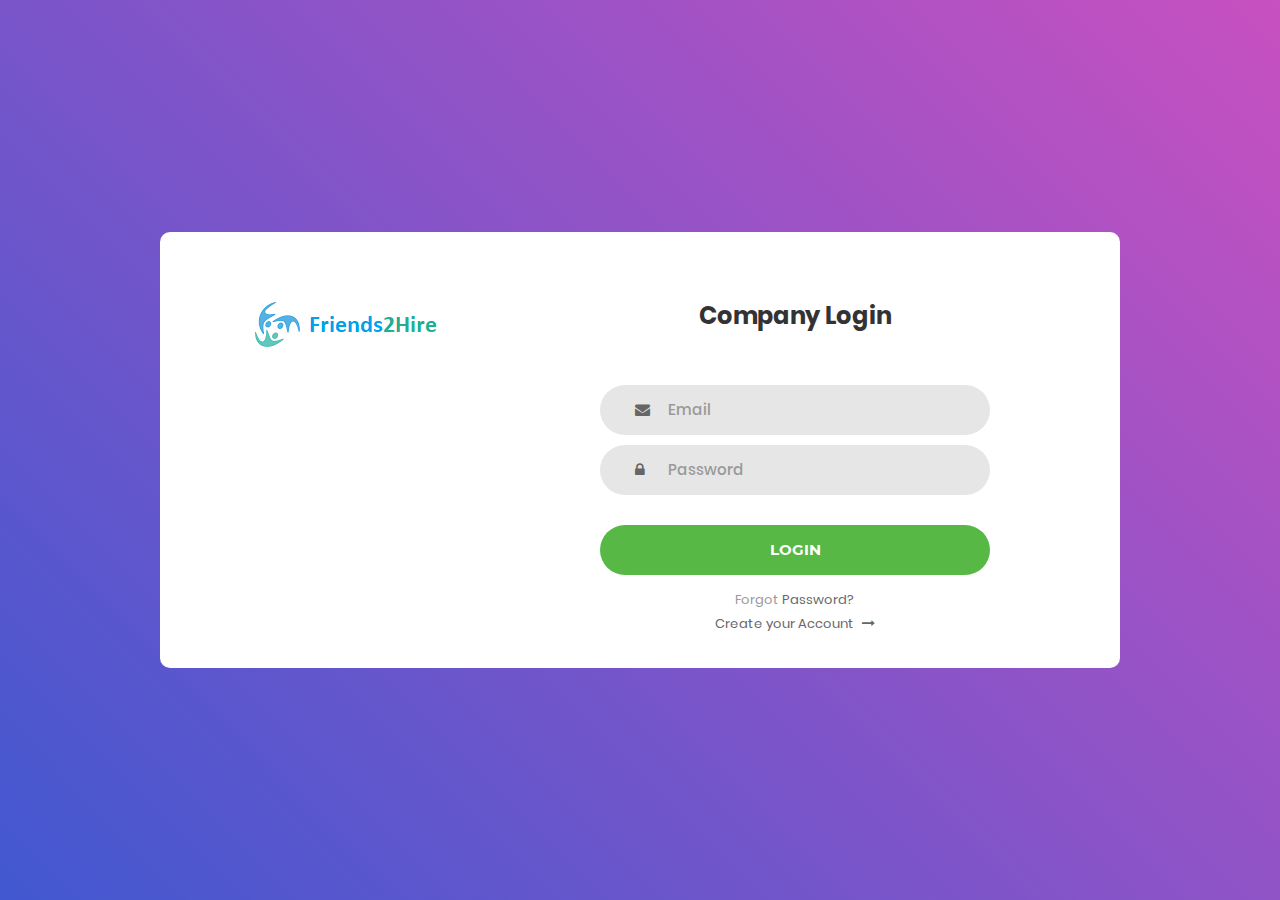
<file: index.html>
<!DOCTYPE html>
<html lang="en">

<head>
    <title>Login V1</title>
    <meta charset="UTF-8">
    <meta name="viewport" content="width=device-width, initial-scale=1">
    <!--===============================================================================================-->
    <link rel="icon" type="image/png" href="images/icons/favicon.ico" />
    <!--===============================================================================================-->
    <link rel="stylesheet" type="text/css" href="vendor/bootstrap/css/bootstrap.min.css">
    <!--===============================================================================================-->
    <link rel="stylesheet" type="text/css" href="fonts/font-awesome-4.7.0/css/font-awesome.min.css">
    <!--===============================================================================================-->
    <link rel="stylesheet" type="text/css" href="vendor/animate/animate.css">
    <!--===============================================================================================-->
    <link rel="stylesheet" type="text/css" href="vendor/css-hamburgers/hamburgers.min.css">
    <!--===============================================================================================-->
    <link rel="stylesheet" type="text/css" href="vendor/select2/select2.min.css">
    <!--===============================================================================================-->
    <link rel="stylesheet" type="text/css" href="css/util.css">
    <link rel="stylesheet" type="text/css" href="css/main.css">
    <!--===============================================================================================-->
</head>

<body>

    <div class="limiter">
        <div class="container-login100">
            <div class="wrap-login100">
                <div class="login100-pic js-tilt" data-tilt>
                    <a href="http://www.friends2hire.com/" target="BLANK_"><img src="images/logo-friends2hire-last-edition.png" alt="IMG"></a>
                </div>

                <form class="login100-form validate-form" action="loginazienda.php" method="POST">
                    <span class="login100-form-title">
						Company Login
					</span>

                    <div class="wrap-input100 validate-input" data-validate="Valid email is required: ex@abc.xyz">
                        <input class="input100" type="text" name="email" placeholder="Email">
                        <span class="focus-input100"></span>
                        <span class="symbol-input100">
							<i class="fa fa-envelope" aria-hidden="true"></i>
						</span>
                    </div>

                    <div class="wrap-input100 validate-input" data-validate="Password is required">
                        <input class="input100" type="password" name="password" placeholder="Password">
                        <span class="focus-input100"></span>
                        <span class="symbol-input100">
							<i class="fa fa-lock" aria-hidden="true"></i>
						</span>
                    </div>

                    <div class="container-login100-form-btn">
                        <input class="login100-form-btn" value="Login" type="submit" />

                    </div>

                    <div class="text-center p-t-12">
                        <span class="txt1">
							Forgot
						</span>
                        <a class="txt2" href="recuperopsw.php">
							 Password?
						</a>
                        <br>
                        <a class="txt2" href="createAzienda.html">
							Create your Account
							<i class="fa fa-long-arrow-right m-l-5" aria-hidden="true"></i>
						</a>
                    </div>
                </form>
            </div>
        </div>
    </div>




    <!--===============================================================================================-->
    <script src="vendor/jquery/jquery-3.2.1.min.js"></script>
    <!--===============================================================================================-->
    <script src="vendor/bootstrap/js/popper.js"></script>
    <script src="vendor/bootstrap/js/bootstrap.min.js"></script>
    <!--===============================================================================================-->
    <script src="vendor/select2/select2.min.js"></script>
    <!--===============================================================================================-->
    <script src="vendor/tilt/tilt.jquery.min.js"></script>
    <script>
        $('.js-tilt').tilt({
            scale: 1.1
        })
    </script>
    <!--===============================================================================================-->
    <script src="js/main.js"></script>

</body>

</html>
</file>
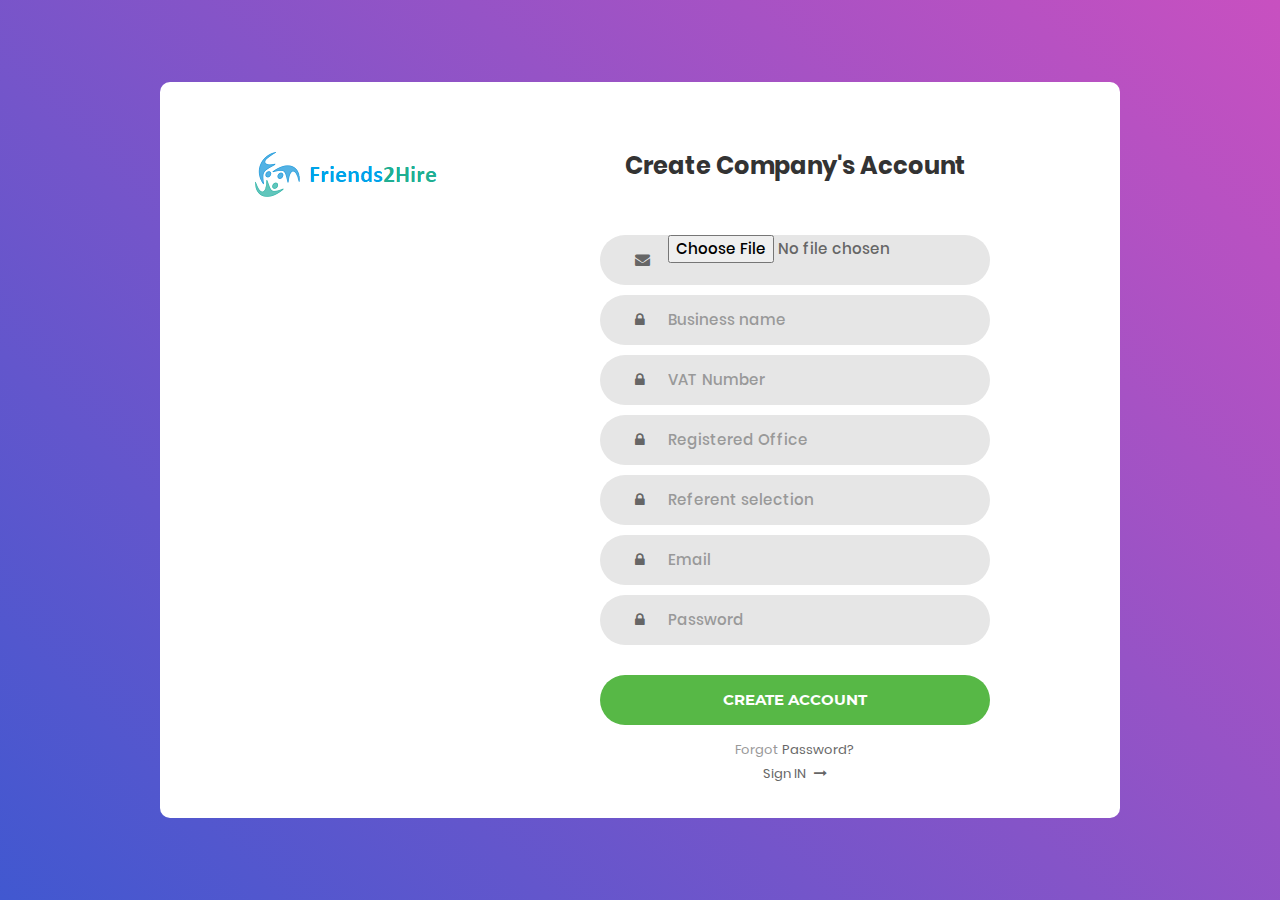
<file: createAzienda.html>
<!DOCTYPE html>
<html>

<head>
    <title>Create Company's Account</title>
    <meta charset="UTF-8">
    <meta name="viewport" content="width=device-width, initial-scale=1">
    <!--===============================================================================================-->
    <link rel="icon" type="image/png" href="images/icons/favicon.ico" />
    <!--===============================================================================================-->
    <link rel="stylesheet" type="text/css" href="vendor/bootstrap/css/bootstrap.min.css">
    <!--===============================================================================================-->
    <link rel="stylesheet" type="text/css" href="fonts/font-awesome-4.7.0/css/font-awesome.min.css">
    <!--===============================================================================================-->
    <link rel="stylesheet" type="text/css" href="vendor/animate/animate.css">
    <!--===============================================================================================-->
    <link rel="stylesheet" type="text/css" href="vendor/css-hamburgers/hamburgers.min.css">
    <!--===============================================================================================-->
    <link rel="stylesheet" type="text/css" href="vendor/select2/select2.min.css">
    <!--===============================================================================================-->
    <link rel="stylesheet" type="text/css" href="css/util.css">
    <link rel="stylesheet" type="text/css" href="css/main.css">
    <!--===============================================================================================-->
</head>

<body>

    <div class="limiter">
        <div class="container-login100">
            <div class="wrap-login100">
                <div class="login100-pic js-tilt" data-tilt>
                    <a href="http://www.friends2hire.com/" target="BLANK_"><img src="images/logo-friends2hire-last-edition.png" alt="IMG"></a>
                </div>

                <form class="login100-form validate-form" action="createAzienda.php" method="POST">
                    <span class="login100-form-title">
						Create Company's Account
					</span>

                    <div class="wrap-input100 validate-input">
                        <input class="input100" type="file" title="Logo image" name="logo" placeholder="Logo">
                        <span class="focus-input100"></span>
                        <span class="symbol-input100">
							<i class="fa fa-envelope" aria-hidden="true"></i>
						</span>
                    </div>

                    <div class="wrap-input100 validate-input" data-validate="Nome dell'azienda">
                        <input class="input100" type="text" name="businessname" placeholder="Business name">
                        <span class="focus-input100"></span>
                        <span class="symbol-input100">
							<i class="fa fa-lock" aria-hidden="true"></i>
						</span>
                    </div>

                    <div class="wrap-input100 validate-input" data-validate="Partita IVA">
                        <input class="input100" type="text" name="iva" placeholder="VAT Number">
                        <span class="focus-input100"></span>
                        <span class="symbol-input100">
							<i class="fa fa-lock" aria-hidden="true"></i>
						</span>
                    </div>

                    <div class="wrap-input100 validate-input" data-validate="Sede legale">
                        <input class="input100" type="text" name="office" placeholder="Registered Office">
                        <span class="focus-input100"></span>
                        <span class="symbol-input100">
							<i class="fa fa-lock" aria-hidden="true"></i>
						</span>
                    </div>

                    <div class="wrap-input100 validate-input" data-validate="Referente selezione">
                        <input class="input100" type="text" name="referente" placeholder="Referent selection">
                        <span class="focus-input100"></span>
                        <span class="symbol-input100">
							<i class="fa fa-lock" aria-hidden="true"></i>
						</span>
                    </div>

                    <div class="wrap-input100 validate-input" data-validate="Email is required. ex@abc.de">
                        <input class="input100" type="email" name="email" placeholder="Email">
                        <span class="focus-input100"></span>
                        <span class="symbol-input100">
							<i class="fa fa-lock" aria-hidden="true"></i>
						</span>
                    </div>

                    <div class="wrap-input100 validate-input" data-validate="Password is required">
                        <input class="input100" type="password" name="password" placeholder="Password">
                        <span class="focus-input100"></span>
                        <span class="symbol-input100">
							<i class="fa fa-lock" aria-hidden="true"></i>
						</span>
                    </div>

                    <div class="container-login100-form-btn">
                        <input class="login100-form-btn" value="Create account" type="submit" />

                    </div>

                    <div class="text-center p-t-12">
                        <span class="txt1">
							Forgot
						</span>
                        <a class="txt2" href="recuperopsw.php">
							 Password?
						</a>
                        <br>
                        <a class="txt2" href="index.html">
							Sign IN
							<i class="fa fa-long-arrow-right m-l-5" aria-hidden="true"></i>
						</a>
                    </div>
                </form>
            </div>
        </div>
    </div>




    <!--===============================================================================================-->
    <script src="vendor/jquery/jquery-3.2.1.min.js"></script>
    <!--===============================================================================================-->
    <script src="vendor/bootstrap/js/popper.js"></script>
    <script src="vendor/bootstrap/js/bootstrap.min.js"></script>
    <!--===============================================================================================-->
    <script src="vendor/select2/select2.min.js"></script>
    <!--===============================================================================================-->
    <script src="vendor/tilt/tilt.jquery.min.js"></script>
    <script>
        $('.js-tilt').tilt({
            scale: 1.1
        })
    </script>
    <!--===============================================================================================-->
    <script src="js/main.js"></script>

</body>

</html>
</file>
<file: css/util.css>
/*[ FONT SIZE ]
///////////////////////////////////////////////////////////
*/
.fs-1 {font-size: 1px;}
.fs-2 {font-size: 2px;}
.fs-3 {font-size: 3px;}
.fs-4 {font-size: 4px;}
.fs-5 {font-size: 5px;}
.fs-6 {font-size: 6px;}
.fs-7 {font-size: 7px;}
.fs-8 {font-size: 8px;}
.fs-9 {font-size: 9px;}
.fs-10 {font-size: 10px;}
.fs-11 {font-size: 11px;}
.fs-12 {font-size: 12px;}
.fs-13 {font-size: 13px;}
.fs-14 {font-size: 14px;}
.fs-15 {font-size: 15px;}
.fs-16 {font-size: 16px;}
.fs-17 {font-size: 17px;}
.fs-18 {font-size: 18px;}
.fs-19 {font-size: 19px;}
.fs-20 {font-size: 20px;}
.fs-21 {font-size: 21px;}
.fs-22 {font-size: 22px;}
.fs-23 {font-size: 23px;}
.fs-24 {font-size: 24px;}
.fs-25 {font-size: 25px;}
.fs-26 {font-size: 26px;}
.fs-27 {font-size: 27px;}
.fs-28 {font-size: 28px;}
.fs-29 {font-size: 29px;}
.fs-30 {font-size: 30px;}
.fs-31 {font-size: 31px;}
.fs-32 {font-size: 32px;}
.fs-33 {font-size: 33px;}
.fs-34 {font-size: 34px;}
.fs-35 {font-size: 35px;}
.fs-36 {font-size: 36px;}
.fs-37 {font-size: 37px;}
.fs-38 {font-size: 38px;}
.fs-39 {font-size: 39px;}
.fs-40 {font-size: 40px;}
.fs-41 {font-size: 41px;}
.fs-42 {font-size: 42px;}
.fs-43 {font-size: 43px;}
.fs-44 {font-size: 44px;}
.fs-45 {font-size: 45px;}
.fs-46 {font-size: 46px;}
.fs-47 {font-size: 47px;}
.fs-48 {font-size: 48px;}
.fs-49 {font-size: 49px;}
.fs-50 {font-size: 50px;}
.fs-51 {font-size: 51px;}
.fs-52 {font-size: 52px;}
.fs-53 {font-size: 53px;}
.fs-54 {font-size: 54px;}
.fs-55 {font-size: 55px;}
.fs-56 {font-size: 56px;}
.fs-57 {font-size: 57px;}
.fs-58 {font-size: 58px;}
.fs-59 {font-size: 59px;}
.fs-60 {font-size: 60px;}
.fs-61 {font-size: 61px;}
.fs-62 {font-size: 62px;}
.fs-63 {font-size: 63px;}
.fs-64 {font-size: 64px;}
.fs-65 {font-size: 65px;}
.fs-66 {font-size: 66px;}
.fs-67 {font-size: 67px;}
.fs-68 {font-size: 68px;}
.fs-69 {font-size: 69px;}
.fs-70 {font-size: 70px;}
.fs-71 {font-size: 71px;}
.fs-72 {font-size: 72px;}
.fs-73 {font-size: 73px;}
.fs-74 {font-size: 74px;}
.fs-75 {font-size: 75px;}
.fs-76 {font-size: 76px;}
.fs-77 {font-size: 77px;}
.fs-78 {font-size: 78px;}
.fs-79 {font-size: 79px;}
.fs-80 {font-size: 80px;}
.fs-81 {font-size: 81px;}
.fs-82 {font-size: 82px;}
.fs-83 {font-size: 83px;}
.fs-84 {font-size: 84px;}
.fs-85 {font-size: 85px;}
.fs-86 {font-size: 86px;}
.fs-87 {font-size: 87px;}
.fs-88 {font-size: 88px;}
.fs-89 {font-size: 89px;}
.fs-90 {font-size: 90px;}
.fs-91 {font-size: 91px;}
.fs-92 {font-size: 92px;}
.fs-93 {font-size: 93px;}
.fs-94 {font-size: 94px;}
.fs-95 {font-size: 95px;}
.fs-96 {font-size: 96px;}
.fs-97 {font-size: 97px;}
.fs-98 {font-size: 98px;}
.fs-99 {font-size: 99px;}
.fs-100 {font-size: 100px;}
.fs-101 {font-size: 101px;}
.fs-102 {font-size: 102px;}
.fs-103 {font-size: 103px;}
.fs-104 {font-size: 104px;}
.fs-105 {font-size: 105px;}
.fs-106 {font-size: 106px;}
.fs-107 {font-size: 107px;}
.fs-108 {font-size: 108px;}
.fs-109 {font-size: 109px;}
.fs-110 {font-size: 110px;}
.fs-111 {font-size: 111px;}
.fs-112 {font-size: 112px;}
.fs-113 {font-size: 113px;}
.fs-114 {font-size: 114px;}
.fs-115 {font-size: 115px;}
.fs-116 {font-size: 116px;}
.fs-117 {font-size: 117px;}
.fs-118 {font-size: 118px;}
.fs-119 {font-size: 119px;}
.fs-120 {font-size: 120px;}
.fs-121 {font-size: 121px;}
.fs-122 {font-size: 122px;}
.fs-123 {font-size: 123px;}
.fs-124 {font-size: 124px;}
.fs-125 {font-size: 125px;}
.fs-126 {font-size: 126px;}
.fs-127 {font-size: 127px;}
.fs-128 {font-size: 128px;}
.fs-129 {font-size: 129px;}
.fs-130 {font-size: 130px;}
.fs-131 {font-size: 131px;}
.fs-132 {font-size: 132px;}
.fs-133 {font-size: 133px;}
.fs-134 {font-size: 134px;}
.fs-135 {font-size: 135px;}
.fs-136 {font-size: 136px;}
.fs-137 {font-size: 137px;}
.fs-138 {font-size: 138px;}
.fs-139 {font-size: 139px;}
.fs-140 {font-size: 140px;}
.fs-141 {font-size: 141px;}
.fs-142 {font-size: 142px;}
.fs-143 {font-size: 143px;}
.fs-144 {font-size: 144px;}
.fs-145 {font-size: 145px;}
.fs-146 {font-size: 146px;}
.fs-147 {font-size: 147px;}
.fs-148 {font-size: 148px;}
.fs-149 {font-size: 149px;}
.fs-150 {font-size: 150px;}
.fs-151 {font-size: 151px;}
.fs-152 {font-size: 152px;}
.fs-153 {font-size: 153px;}
.fs-154 {font-size: 154px;}
.fs-155 {font-size: 155px;}
.fs-156 {font-size: 156px;}
.fs-157 {font-size: 157px;}
.fs-158 {font-size: 158px;}
.fs-159 {font-size: 159px;}
.fs-160 {font-size: 160px;}
.fs-161 {font-size: 161px;}
.fs-162 {font-size: 162px;}
.fs-163 {font-size: 163px;}
.fs-164 {font-size: 164px;}
.fs-165 {font-size: 165px;}
.fs-166 {font-size: 166px;}
.fs-167 {font-size: 167px;}
.fs-168 {font-size: 168px;}
.fs-169 {font-size: 169px;}
.fs-170 {font-size: 170px;}
.fs-171 {font-size: 171px;}
.fs-172 {font-size: 172px;}
.fs-173 {font-size: 173px;}
.fs-174 {font-size: 174px;}
.fs-175 {font-size: 175px;}
.fs-176 {font-size: 176px;}
.fs-177 {font-size: 177px;}
.fs-178 {font-size: 178px;}
.fs-179 {font-size: 179px;}
.fs-180 {font-size: 180px;}
.fs-181 {font-size: 181px;}
.fs-182 {font-size: 182px;}
.fs-183 {font-size: 183px;}
.fs-184 {font-size: 184px;}
.fs-185 {font-size: 185px;}
.fs-186 {font-size: 186px;}
.fs-187 {font-size: 187px;}
.fs-188 {font-size: 188px;}
.fs-189 {font-size: 189px;}
.fs-190 {font-size: 190px;}
.fs-191 {font-size: 191px;}
.fs-192 {font-size: 192px;}
.fs-193 {font-size: 193px;}
.fs-194 {font-size: 194px;}
.fs-195 {font-size: 195px;}
.fs-196 {font-size: 196px;}
.fs-197 {font-size: 197px;}
.fs-198 {font-size: 198px;}
.fs-199 {font-size: 199px;}
.fs-200 {font-size: 200px;}

/*[ PADDING ]
///////////////////////////////////////////////////////////
*/
.p-t-0 {padding-top: 0px;}
.p-t-1 {padding-top: 1px;}
.p-t-2 {padding-top: 2px;}
.p-t-3 {padding-top: 3px;}
.p-t-4 {padding-top: 4px;}
.p-t-5 {padding-top: 5px;}
.p-t-6 {padding-top: 6px;}
.p-t-7 {padding-top: 7px;}
.p-t-8 {padding-top: 8px;}
.p-t-9 {padding-top: 9px;}
.p-t-10 {padding-top: 10px;}
.p-t-11 {padding-top: 11px;}
.p-t-12 {padding-top: 12px;}
.p-t-13 {padding-top: 13px;}
.p-t-14 {padding-top: 14px;}
.p-t-15 {padding-top: 15px;}
.p-t-16 {padding-top: 16px;}
.p-t-17 {padding-top: 17px;}
.p-t-18 {padding-top: 18px;}
.p-t-19 {padding-top: 19px;}
.p-t-20 {padding-top: 20px;}
.p-t-21 {padding-top: 21px;}
.p-t-22 {padding-top: 22px;}
.p-t-23 {padding-top: 23px;}
.p-t-24 {padding-top: 24px;}
.p-t-25 {padding-top: 25px;}
.p-t-26 {padding-top: 26px;}
.p-t-27 {padding-top: 27px;}
.p-t-28 {padding-top: 28px;}
.p-t-29 {padding-top: 29px;}
.p-t-30 {padding-top: 30px;}
.p-t-31 {padding-top: 31px;}
.p-t-32 {padding-top: 32px;}
.p-t-33 {padding-top: 33px;}
.p-t-34 {padding-top: 34px;}
.p-t-35 {padding-top: 35px;}
.p-t-36 {padding-top: 36px;}
.p-t-37 {padding-top: 37px;}
.p-t-38 {padding-top: 38px;}
.p-t-39 {padding-top: 39px;}
.p-t-40 {padding-top: 40px;}
.p-t-41 {padding-top: 41px;}
.p-t-42 {padding-top: 42px;}
.p-t-43 {padding-top: 43px;}
.p-t-44 {padding-top: 44px;}
.p-t-45 {padding-top: 45px;}
.p-t-46 {padding-top: 46px;}
.p-t-47 {padding-top: 47px;}
.p-t-48 {padding-top: 48px;}
.p-t-49 {padding-top: 49px;}
.p-t-50 {padding-top: 50px;}
.p-t-51 {padding-top: 51px;}
.p-t-52 {padding-top: 52px;}
.p-t-53 {padding-top: 53px;}
.p-t-54 {padding-top: 54px;}
.p-t-55 {padding-top: 55px;}
.p-t-56 {padding-top: 56px;}
.p-t-57 {padding-top: 57px;}
.p-t-58 {padding-top: 58px;}
.p-t-59 {padding-top: 59px;}
.p-t-60 {padding-top: 60px;}
.p-t-61 {padding-top: 61px;}
.p-t-62 {padding-top: 62px;}
.p-t-63 {padding-top: 63px;}
.p-t-64 {padding-top: 64px;}
.p-t-65 {padding-top: 65px;}
.p-t-66 {padding-top: 66px;}
.p-t-67 {padding-top: 67px;}
.p-t-68 {padding-top: 68px;}
.p-t-69 {padding-top: 69px;}
.p-t-70 {padding-top: 70px;}
.p-t-71 {padding-top: 71px;}
.p-t-72 {padding-top: 72px;}
.p-t-73 {padding-top: 73px;}
.p-t-74 {padding-top: 74px;}
.p-t-75 {padding-top: 75px;}
.p-t-76 {padding-top: 76px;}
.p-t-77 {padding-top: 77px;}
.p-t-78 {padding-top: 78px;}
.p-t-79 {padding-top: 79px;}
.p-t-80 {padding-top: 80px;}
.p-t-81 {padding-top: 81px;}
.p-t-82 {padding-top: 82px;}
.p-t-83 {padding-top: 83px;}
.p-t-84 {padding-top: 84px;}
.p-t-85 {padding-top: 85px;}
.p-t-86 {padding-top: 86px;}
.p-t-87 {padding-top: 87px;}
.p-t-88 {padding-top: 88px;}
.p-t-89 {padding-top: 89px;}
.p-t-90 {padding-top: 90px;}
.p-t-91 {padding-top: 91px;}
.p-t-92 {padding-top: 92px;}
.p-t-93 {padding-top: 93px;}
.p-t-94 {padding-top: 94px;}
.p-t-95 {padding-top: 95px;}
.p-t-96 {padding-top: 96px;}
.p-t-97 {padding-top: 97px;}
.p-t-98 {padding-top: 98px;}
.p-t-99 {padding-top: 99px;}
.p-t-100 {padding-top: 100px;}
.p-t-101 {padding-top: 101px;}
.p-t-102 {padding-top: 102px;}
.p-t-103 {padding-top: 103px;}
.p-t-104 {padding-top: 104px;}
.p-t-105 {padding-top: 105px;}
.p-t-106 {padding-top: 106px;}
.p-t-107 {padding-top: 107px;}
.p-t-108 {padding-top: 108px;}
.p-t-109 {padding-top: 109px;}
.p-t-110 {padding-top: 110px;}
.p-t-111 {padding-top: 111px;}
.p-t-112 {padding-top: 112px;}
.p-t-113 {padding-top: 113px;}
.p-t-114 {padding-top: 114px;}
.p-t-115 {padding-top: 115px;}
.p-t-116 {padding-top: 116px;}
.p-t-117 {padding-top: 117px;}
.p-t-118 {padding-top: 118px;}
.p-t-119 {padding-top: 119px;}
.p-t-120 {padding-top: 120px;}
.p-t-121 {padding-top: 121px;}
.p-t-122 {padding-top: 122px;}
.p-t-123 {padding-top: 123px;}
.p-t-124 {padding-top: 124px;}
.p-t-125 {padding-top: 125px;}
.p-t-126 {padding-top: 126px;}
.p-t-127 {padding-top: 127px;}
.p-t-128 {padding-top: 128px;}
.p-t-129 {padding-top: 129px;}
.p-t-130 {padding-top: 130px;}
.p-t-131 {padding-top: 131px;}
.p-t-132 {padding-top: 132px;}
.p-t-133 {padding-top: 133px;}
.p-t-134 {padding-top: 134px;}
.p-t-135 {padding-top: 135px;}
.p-t-136 {padding-top: 136px;}
.p-t-137 {padding-top: 137px;}
.p-t-138 {padding-top: 138px;}
.p-t-139 {padding-top: 139px;}
.p-t-140 {padding-top: 140px;}
.p-t-141 {padding-top: 141px;}
.p-t-142 {padding-top: 142px;}
.p-t-143 {padding-top: 143px;}
.p-t-144 {padding-top: 144px;}
.p-t-145 {padding-top: 145px;}
.p-t-146 {padding-top: 146px;}
.p-t-147 {padding-top: 147px;}
.p-t-148 {padding-top: 148px;}
.p-t-149 {padding-top: 149px;}
.p-t-150 {padding-top: 150px;}
.p-t-151 {padding-top: 151px;}
.p-t-152 {padding-top: 152px;}
.p-t-153 {padding-top: 153px;}
.p-t-154 {padding-top: 154px;}
.p-t-155 {padding-top: 155px;}
.p-t-156 {padding-top: 156px;}
.p-t-157 {padding-top: 157px;}
.p-t-158 {padding-top: 158px;}
.p-t-159 {padding-top: 159px;}
.p-t-160 {padding-top: 160px;}
.p-t-161 {padding-top: 161px;}
.p-t-162 {padding-top: 162px;}
.p-t-163 {padding-top: 163px;}
.p-t-164 {padding-top: 164px;}
.p-t-165 {padding-top: 165px;}
.p-t-166 {padding-top: 166px;}
.p-t-167 {padding-top: 167px;}
.p-t-168 {padding-top: 168px;}
.p-t-169 {padding-top: 169px;}
.p-t-170 {padding-top: 170px;}
.p-t-171 {padding-top: 171px;}
.p-t-172 {padding-top: 172px;}
.p-t-173 {padding-top: 173px;}
.p-t-174 {padding-top: 174px;}
.p-t-175 {padding-top: 175px;}
.p-t-176 {padding-top: 176px;}
.p-t-177 {padding-top: 177px;}
.p-t-178 {padding-top: 178px;}
.p-t-179 {padding-top: 179px;}
.p-t-180 {padding-top: 180px;}
.p-t-181 {padding-top: 181px;}
.p-t-182 {padding-top: 182px;}
.p-t-183 {padding-top: 183px;}
.p-t-184 {padding-top: 184px;}
.p-t-185 {padding-top: 185px;}
.p-t-186 {padding-top: 186px;}
.p-t-187 {padding-top: 187px;}
.p-t-188 {padding-top: 188px;}
.p-t-189 {padding-top: 189px;}
.p-t-190 {padding-top: 190px;}
.p-t-191 {padding-top: 191px;}
.p-t-192 {padding-top: 192px;}
.p-t-193 {padding-top: 193px;}
.p-t-194 {padding-top: 194px;}
.p-t-195 {padding-top: 195px;}
.p-t-196 {padding-top: 196px;}
.p-t-197 {padding-top: 197px;}
.p-t-198 {padding-top: 198px;}
.p-t-199 {padding-top: 199px;}
.p-t-200 {padding-top: 200px;}
.p-t-201 {padding-top: 201px;}
.p-t-202 {padding-top: 202px;}
.p-t-203 {padding-top: 203px;}
.p-t-204 {padding-top: 204px;}
.p-t-205 {padding-top: 205px;}
.p-t-206 {padding-top: 206px;}
.p-t-207 {padding-top: 207px;}
.p-t-208 {padding-top: 208px;}
.p-t-209 {padding-top: 209px;}
.p-t-210 {padding-top: 210px;}
.p-t-211 {padding-top: 211px;}
.p-t-212 {padding-top: 212px;}
.p-t-213 {padding-top: 213px;}
.p-t-214 {padding-top: 214px;}
.p-t-215 {padding-top: 215px;}
.p-t-216 {padding-top: 216px;}
.p-t-217 {padding-top: 217px;}
.p-t-218 {padding-top: 218px;}
.p-t-219 {padding-top: 219px;}
.p-t-220 {padding-top: 220px;}
.p-t-221 {padding-top: 221px;}
.p-t-222 {padding-top: 222px;}
.p-t-223 {padding-top: 223px;}
.p-t-224 {padding-top: 224px;}
.p-t-225 {padding-top: 225px;}
.p-t-226 {padding-top: 226px;}
.p-t-227 {padding-top: 227px;}
.p-t-228 {padding-top: 228px;}
.p-t-229 {padding-top: 229px;}
.p-t-230 {padding-top: 230px;}
.p-t-231 {padding-top: 231px;}
.p-t-232 {padding-top: 232px;}
.p-t-233 {padding-top: 233px;}
.p-t-234 {padding-top: 234px;}
.p-t-235 {padding-top: 235px;}
.p-t-236 {padding-top: 236px;}
.p-t-237 {padding-top: 237px;}
.p-t-238 {padding-top: 238px;}
.p-t-239 {padding-top: 239px;}
.p-t-240 {padding-top: 240px;}
.p-t-241 {padding-top: 241px;}
.p-t-242 {padding-top: 242px;}
.p-t-243 {padding-top: 243px;}
.p-t-244 {padding-top: 244px;}
.p-t-245 {padding-top: 245px;}
.p-t-246 {padding-top: 246px;}
.p-t-247 {padding-top: 247px;}
.p-t-248 {padding-top: 248px;}
.p-t-249 {padding-top: 249px;}
.p-t-250 {padding-top: 250px;}
.p-b-0 {padding-bottom: 0px;}
.p-b-1 {padding-bottom: 1px;}
.p-b-2 {padding-bottom: 2px;}
.p-b-3 {padding-bottom: 3px;}
.p-b-4 {padding-bottom: 4px;}
.p-b-5 {padding-bottom: 5px;}
.p-b-6 {padding-bottom: 6px;}
.p-b-7 {padding-bottom: 7px;}
.p-b-8 {padding-bottom: 8px;}
.p-b-9 {padding-bottom: 9px;}
.p-b-10 {padding-bottom: 10px;}
.p-b-11 {padding-bottom: 11px;}
.p-b-12 {padding-bottom: 12px;}
.p-b-13 {padding-bottom: 13px;}
.p-b-14 {padding-bottom: 14px;}
.p-b-15 {padding-bottom: 15px;}
.p-b-16 {padding-bottom: 16px;}
.p-b-17 {padding-bottom: 17px;}
.p-b-18 {padding-bottom: 18px;}
.p-b-19 {padding-bottom: 19px;}
.p-b-20 {padding-bottom: 20px;}
.p-b-21 {padding-bottom: 21px;}
.p-b-22 {padding-bottom: 22px;}
.p-b-23 {padding-bottom: 23px;}
.p-b-24 {padding-bottom: 24px;}
.p-b-25 {padding-bottom: 25px;}
.p-b-26 {padding-bottom: 26px;}
.p-b-27 {padding-bottom: 27px;}
.p-b-28 {padding-bottom: 28px;}
.p-b-29 {padding-bottom: 29px;}
.p-b-30 {padding-bottom: 30px;}
.p-b-31 {padding-bottom: 31px;}
.p-b-32 {padding-bottom: 32px;}
.p-b-33 {padding-bottom: 33px;}
.p-b-34 {padding-bottom: 34px;}
.p-b-35 {padding-bottom: 35px;}
.p-b-36 {padding-bottom: 36px;}
.p-b-37 {padding-bottom: 37px;}
.p-b-38 {padding-bottom: 38px;}
.p-b-39 {padding-bottom: 39px;}
.p-b-40 {padding-bottom: 40px;}
.p-b-41 {padding-bottom: 41px;}
.p-b-42 {padding-bottom: 42px;}
.p-b-43 {padding-bottom: 43px;}
.p-b-44 {padding-bottom: 44px;}
.p-b-45 {padding-bottom: 45px;}
.p-b-46 {padding-bottom: 46px;}
.p-b-47 {padding-bottom: 47px;}
.p-b-48 {padding-bottom: 48px;}
.p-b-49 {padding-bottom: 49px;}
.p-b-50 {padding-bottom: 50px;}
.p-b-51 {padding-bottom: 51px;}
.p-b-52 {padding-bottom: 52px;}
.p-b-53 {padding-bottom: 53px;}
.p-b-54 {padding-bottom: 54px;}
.p-b-55 {padding-bottom: 55px;}
.p-b-56 {padding-bottom: 56px;}
.p-b-57 {padding-bottom: 57px;}
.p-b-58 {padding-bottom: 58px;}
.p-b-59 {padding-bottom: 59px;}
.p-b-60 {padding-bottom: 60px;}
.p-b-61 {padding-bottom: 61px;}
.p-b-62 {padding-bottom: 62px;}
.p-b-63 {padding-bottom: 63px;}
.p-b-64 {padding-bottom: 64px;}
.p-b-65 {padding-bottom: 65px;}
.p-b-66 {padding-bottom: 66px;}
.p-b-67 {padding-bottom: 67px;}
.p-b-68 {padding-bottom: 68px;}
.p-b-69 {padding-bottom: 69px;}
.p-b-70 {padding-bottom: 70px;}
.p-b-71 {padding-bottom: 71px;}
.p-b-72 {padding-bottom: 72px;}
.p-b-73 {padding-bottom: 73px;}
.p-b-74 {padding-bottom: 74px;}
.p-b-75 {padding-bottom: 75px;}
.p-b-76 {padding-bottom: 76px;}
.p-b-77 {padding-bottom: 77px;}
.p-b-78 {padding-bottom: 78px;}
.p-b-79 {padding-bottom: 79px;}
.p-b-80 {padding-bottom: 80px;}
.p-b-81 {padding-bottom: 81px;}
.p-b-82 {padding-bottom: 82px;}
.p-b-83 {padding-bottom: 83px;}
.p-b-84 {padding-bottom: 84px;}
.p-b-85 {padding-bottom: 85px;}
.p-b-86 {padding-bottom: 86px;}
.p-b-87 {padding-bottom: 87px;}
.p-b-88 {padding-bottom: 88px;}
.p-b-89 {padding-bottom: 89px;}
.p-b-90 {padding-bottom: 90px;}
.p-b-91 {padding-bottom: 91px;}
.p-b-92 {padding-bottom: 92px;}
.p-b-93 {padding-bottom: 93px;}
.p-b-94 {padding-bottom: 94px;}
.p-b-95 {padding-bottom: 95px;}
.p-b-96 {padding-bottom: 96px;}
.p-b-97 {padding-bottom: 97px;}
.p-b-98 {padding-bottom: 98px;}
.p-b-99 {padding-bottom: 99px;}
.p-b-100 {padding-bottom: 100px;}
.p-b-101 {padding-bottom: 101px;}
.p-b-102 {padding-bottom: 102px;}
.p-b-103 {padding-bottom: 103px;}
.p-b-104 {padding-bottom: 104px;}
.p-b-105 {padding-bottom: 105px;}
.p-b-106 {padding-bottom: 106px;}
.p-b-107 {padding-bottom: 107px;}
.p-b-108 {padding-bottom: 108px;}
.p-b-109 {padding-bottom: 109px;}
.p-b-110 {padding-bottom: 110px;}
.p-b-111 {padding-bottom: 111px;}
.p-b-112 {padding-bottom: 112px;}
.p-b-113 {padding-bottom: 113px;}
.p-b-114 {padding-bottom: 114px;}
.p-b-115 {padding-bottom: 115px;}
.p-b-116 {padding-bottom: 116px;}
.p-b-117 {padding-bottom: 117px;}
.p-b-118 {padding-bottom: 118px;}
.p-b-119 {padding-bottom: 119px;}
.p-b-120 {padding-bottom: 120px;}
.p-b-121 {padding-bottom: 121px;}
.p-b-122 {padding-bottom: 122px;}
.p-b-123 {padding-bottom: 123px;}
.p-b-124 {padding-bottom: 124px;}
.p-b-125 {padding-bottom: 125px;}
.p-b-126 {padding-bottom: 126px;}
.p-b-127 {padding-bottom: 127px;}
.p-b-128 {padding-bottom: 128px;}
.p-b-129 {padding-bottom: 129px;}
.p-b-130 {padding-bottom: 130px;}
.p-b-131 {padding-bottom: 131px;}
.p-b-132 {padding-bottom: 132px;}
.p-b-133 {padding-bottom: 133px;}
.p-b-134 {padding-bottom: 134px;}
.p-b-135 {padding-bottom: 135px;}
.p-b-136 {padding-bottom: 136px;}
.p-b-137 {padding-bottom: 137px;}
.p-b-138 {padding-bottom: 138px;}
.p-b-139 {padding-bottom: 139px;}
.p-b-140 {padding-bottom: 140px;}
.p-b-141 {padding-bottom: 141px;}
.p-b-142 {padding-bottom: 142px;}
.p-b-143 {padding-bottom: 143px;}
.p-b-144 {padding-bottom: 144px;}
.p-b-145 {padding-bottom: 145px;}
.p-b-146 {padding-bottom: 146px;}
.p-b-147 {padding-bottom: 147px;}
.p-b-148 {padding-bottom: 148px;}
.p-b-149 {padding-bottom: 149px;}
.p-b-150 {padding-bottom: 150px;}
.p-b-151 {padding-bottom: 151px;}
.p-b-152 {padding-bottom: 152px;}
.p-b-153 {padding-bottom: 153px;}
.p-b-154 {padding-bottom: 154px;}
.p-b-155 {padding-bottom: 155px;}
.p-b-156 {padding-bottom: 156px;}
.p-b-157 {padding-bottom: 157px;}
.p-b-158 {padding-bottom: 158px;}
.p-b-159 {padding-bottom: 159px;}
.p-b-160 {padding-bottom: 160px;}
.p-b-161 {padding-bottom: 161px;}
.p-b-162 {padding-bottom: 162px;}
.p-b-163 {padding-bottom: 163px;}
.p-b-164 {padding-bottom: 164px;}
.p-b-165 {padding-bottom: 165px;}
.p-b-166 {padding-bottom: 166px;}
.p-b-167 {padding-bottom: 167px;}
.p-b-168 {padding-bottom: 168px;}
.p-b-169 {padding-bottom: 169px;}
.p-b-170 {padding-bottom: 170px;}
.p-b-171 {padding-bottom: 171px;}
.p-b-172 {padding-bottom: 172px;}
.p-b-173 {padding-bottom: 173px;}
.p-b-174 {padding-bottom: 174px;}
.p-b-175 {padding-bottom: 175px;}
.p-b-176 {padding-bottom: 176px;}
.p-b-177 {padding-bottom: 177px;}
.p-b-178 {padding-bottom: 178px;}
.p-b-179 {padding-bottom: 179px;}
.p-b-180 {padding-bottom: 180px;}
.p-b-181 {padding-bottom: 181px;}
.p-b-182 {padding-bottom: 182px;}
.p-b-183 {padding-bottom: 183px;}
.p-b-184 {padding-bottom: 184px;}
.p-b-185 {padding-bottom: 185px;}
.p-b-186 {padding-bottom: 186px;}
.p-b-187 {padding-bottom: 187px;}
.p-b-188 {padding-bottom: 188px;}
.p-b-189 {padding-bottom: 189px;}
.p-b-190 {padding-bottom: 190px;}
.p-b-191 {padding-bottom: 191px;}
.p-b-192 {padding-bottom: 192px;}
.p-b-193 {padding-bottom: 193px;}
.p-b-194 {padding-bottom: 194px;}
.p-b-195 {padding-bottom: 195px;}
.p-b-196 {padding-bottom: 196px;}
.p-b-197 {padding-bottom: 197px;}
.p-b-198 {padding-bottom: 198px;}
.p-b-199 {padding-bottom: 199px;}
.p-b-200 {padding-bottom: 200px;}
.p-b-201 {padding-bottom: 201px;}
.p-b-202 {padding-bottom: 202px;}
.p-b-203 {padding-bottom: 203px;}
.p-b-204 {padding-bottom: 204px;}
.p-b-205 {padding-bottom: 205px;}
.p-b-206 {padding-bottom: 206px;}
.p-b-207 {padding-bottom: 207px;}
.p-b-208 {padding-bottom: 208px;}
.p-b-209 {padding-bottom: 209px;}
.p-b-210 {padding-bottom: 210px;}
.p-b-211 {padding-bottom: 211px;}
.p-b-212 {padding-bottom: 212px;}
.p-b-213 {padding-bottom: 213px;}
.p-b-214 {padding-bottom: 214px;}
.p-b-215 {padding-bottom: 215px;}
.p-b-216 {padding-bottom: 216px;}
.p-b-217 {padding-bottom: 217px;}
.p-b-218 {padding-bottom: 218px;}
.p-b-219 {padding-bottom: 219px;}
.p-b-220 {padding-bottom: 220px;}
.p-b-221 {padding-bottom: 221px;}
.p-b-222 {padding-bottom: 222px;}
.p-b-223 {padding-bottom: 223px;}
.p-b-224 {padding-bottom: 224px;}
.p-b-225 {padding-bottom: 225px;}
.p-b-226 {padding-bottom: 226px;}
.p-b-227 {padding-bottom: 227px;}
.p-b-228 {padding-bottom: 228px;}
.p-b-229 {padding-bottom: 229px;}
.p-b-230 {padding-bottom: 230px;}
.p-b-231 {padding-bottom: 231px;}
.p-b-232 {padding-bottom: 232px;}
.p-b-233 {padding-bottom: 233px;}
.p-b-234 {padding-bottom: 234px;}
.p-b-235 {padding-bottom: 235px;}
.p-b-236 {padding-bottom: 236px;}
.p-b-237 {padding-bottom: 237px;}
.p-b-238 {padding-bottom: 238px;}
.p-b-239 {padding-bottom: 239px;}
.p-b-240 {padding-bottom: 240px;}
.p-b-241 {padding-bottom: 241px;}
.p-b-242 {padding-bottom: 242px;}
.p-b-243 {padding-bottom: 243px;}
.p-b-244 {padding-bottom: 244px;}
.p-b-245 {padding-bottom: 245px;}
.p-b-246 {padding-bottom: 246px;}
.p-b-247 {padding-bottom: 247px;}
.p-b-248 {padding-bottom: 248px;}
.p-b-249 {padding-bottom: 249px;}
.p-b-250 {padding-bottom: 250px;}
.p-l-0 {padding-left: 0px;}
.p-l-1 {padding-left: 1px;}
.p-l-2 {padding-left: 2px;}
.p-l-3 {padding-left: 3px;}
.p-l-4 {padding-left: 4px;}
.p-l-5 {padding-left: 5px;}
.p-l-6 {padding-left: 6px;}
.p-l-7 {padding-left: 7px;}
.p-l-8 {padding-left: 8px;}
.p-l-9 {padding-left: 9px;}
.p-l-10 {padding-left: 10px;}
.p-l-11 {padding-left: 11px;}
.p-l-12 {padding-left: 12px;}
.p-l-13 {padding-left: 13px;}
.p-l-14 {padding-left: 14px;}
.p-l-15 {padding-left: 15px;}
.p-l-16 {padding-left: 16px;}
.p-l-17 {padding-left: 17px;}
.p-l-18 {padding-left: 18px;}
.p-l-19 {padding-left: 19px;}
.p-l-20 {padding-left: 20px;}
.p-l-21 {padding-left: 21px;}
.p-l-22 {padding-left: 22px;}
.p-l-23 {padding-left: 23px;}
.p-l-24 {padding-left: 24px;}
.p-l-25 {padding-left: 25px;}
.p-l-26 {padding-left: 26px;}
.p-l-27 {padding-left: 27px;}
.p-l-28 {padding-left: 28px;}
.p-l-29 {padding-left: 29px;}
.p-l-30 {padding-left: 30px;}
.p-l-31 {padding-left: 31px;}
.p-l-32 {padding-left: 32px;}
.p-l-33 {padding-left: 33px;}
.p-l-34 {padding-left: 34px;}
.p-l-35 {padding-left: 35px;}
.p-l-36 {padding-left: 36px;}
.p-l-37 {padding-left: 37px;}
.p-l-38 {padding-left: 38px;}
.p-l-39 {padding-left: 39px;}
.p-l-40 {padding-left: 40px;}
.p-l-41 {padding-left: 41px;}
.p-l-42 {padding-left: 42px;}
.p-l-43 {padding-left: 43px;}
.p-l-44 {padding-left: 44px;}
.p-l-45 {padding-left: 45px;}
.p-l-46 {padding-left: 46px;}
.p-l-47 {padding-left: 47px;}
.p-l-48 {padding-left: 48px;}
.p-l-49 {padding-left: 49px;}
.p-l-50 {padding-left: 50px;}
.p-l-51 {padding-left: 51px;}
.p-l-52 {padding-left: 52px;}
.p-l-53 {padding-left: 53px;}
.p-l-54 {padding-left: 54px;}
.p-l-55 {padding-left: 55px;}
.p-l-56 {padding-left: 56px;}
.p-l-57 {padding-left: 57px;}
.p-l-58 {padding-left: 58px;}
.p-l-59 {padding-left: 59px;}
.p-l-60 {padding-left: 60px;}
.p-l-61 {padding-left: 61px;}
.p-l-62 {padding-left: 62px;}
.p-l-63 {padding-left: 63px;}
.p-l-64 {padding-left: 64px;}
.p-l-65 {padding-left: 65px;}
.p-l-66 {padding-left: 66px;}
.p-l-67 {padding-left: 67px;}
.p-l-68 {padding-left: 68px;}
.p-l-69 {padding-left: 69px;}
.p-l-70 {padding-left: 70px;}
.p-l-71 {padding-left: 71px;}
.p-l-72 {padding-left: 72px;}
.p-l-73 {padding-left: 73px;}
.p-l-74 {padding-left: 74px;}
.p-l-75 {padding-left: 75px;}
.p-l-76 {padding-left: 76px;}
.p-l-77 {padding-left: 77px;}
.p-l-78 {padding-left: 78px;}
.p-l-79 {padding-left: 79px;}
.p-l-80 {padding-left: 80px;}
.p-l-81 {padding-left: 81px;}
.p-l-82 {padding-left: 82px;}
.p-l-83 {padding-left: 83px;}
.p-l-84 {padding-left: 84px;}
.p-l-85 {padding-left: 85px;}
.p-l-86 {padding-left: 86px;}
.p-l-87 {padding-left: 87px;}
.p-l-88 {padding-left: 88px;}
.p-l-89 {padding-left: 89px;}
.p-l-90 {padding-left: 90px;}
.p-l-91 {padding-left: 91px;}
.p-l-92 {padding-left: 92px;}
.p-l-93 {padding-left: 93px;}
.p-l-94 {padding-left: 94px;}
.p-l-95 {padding-left: 95px;}
.p-l-96 {padding-left: 96px;}
.p-l-97 {padding-left: 97px;}
.p-l-98 {padding-left: 98px;}
.p-l-99 {padding-left: 99px;}
.p-l-100 {padding-left: 100px;}
.p-l-101 {padding-left: 101px;}
.p-l-102 {padding-left: 102px;}
.p-l-103 {padding-left: 103px;}
.p-l-104 {padding-left: 104px;}
.p-l-105 {padding-left: 105px;}
.p-l-106 {padding-left: 106px;}
.p-l-107 {padding-left: 107px;}
.p-l-108 {padding-left: 108px;}
.p-l-109 {padding-left: 109px;}
.p-l-110 {padding-left: 110px;}
.p-l-111 {padding-left: 111px;}
.p-l-112 {padding-left: 112px;}
.p-l-113 {padding-left: 113px;}
.p-l-114 {padding-left: 114px;}
.p-l-115 {padding-left: 115px;}
.p-l-116 {padding-left: 116px;}
.p-l-117 {padding-left: 117px;}
.p-l-118 {padding-left: 118px;}
.p-l-119 {padding-left: 119px;}
.p-l-120 {padding-left: 120px;}
.p-l-121 {padding-left: 121px;}
.p-l-122 {padding-left: 122px;}
.p-l-123 {padding-left: 123px;}
.p-l-124 {padding-left: 124px;}
.p-l-125 {padding-left: 125px;}
.p-l-126 {padding-left: 126px;}
.p-l-127 {padding-left: 127px;}
.p-l-128 {padding-left: 128px;}
.p-l-129 {padding-left: 129px;}
.p-l-130 {padding-left: 130px;}
.p-l-131 {padding-left: 131px;}
.p-l-132 {padding-left: 132px;}
.p-l-133 {padding-left: 133px;}
.p-l-134 {padding-left: 134px;}
.p-l-135 {padding-left: 135px;}
.p-l-136 {padding-left: 136px;}
.p-l-137 {padding-left: 137px;}
.p-l-138 {padding-left: 138px;}
.p-l-139 {padding-left: 139px;}
.p-l-140 {padding-left: 140px;}
.p-l-141 {padding-left: 141px;}
.p-l-142 {padding-left: 142px;}
.p-l-143 {padding-left: 143px;}
.p-l-144 {padding-left: 144px;}
.p-l-145 {padding-left: 145px;}
.p-l-146 {padding-left: 146px;}
.p-l-147 {padding-left: 147px;}
.p-l-148 {padding-left: 148px;}
.p-l-149 {padding-left: 149px;}
.p-l-150 {padding-left: 150px;}
.p-l-151 {padding-left: 151px;}
.p-l-152 {padding-left: 152px;}
.p-l-153 {padding-left: 153px;}
.p-l-154 {padding-left: 154px;}
.p-l-155 {padding-left: 155px;}
.p-l-156 {padding-left: 156px;}
.p-l-157 {padding-left: 157px;}
.p-l-158 {padding-left: 158px;}
.p-l-159 {padding-left: 159px;}
.p-l-160 {padding-left: 160px;}
.p-l-161 {padding-left: 161px;}
.p-l-162 {padding-left: 162px;}
.p-l-163 {padding-left: 163px;}
.p-l-164 {padding-left: 164px;}
.p-l-165 {padding-left: 165px;}
.p-l-166 {padding-left: 166px;}
.p-l-167 {padding-left: 167px;}
.p-l-168 {padding-left: 168px;}
.p-l-169 {padding-left: 169px;}
.p-l-170 {padding-left: 170px;}
.p-l-171 {padding-left: 171px;}
.p-l-172 {padding-left: 172px;}
.p-l-173 {padding-left: 173px;}
.p-l-174 {padding-left: 174px;}
.p-l-175 {padding-left: 175px;}
.p-l-176 {padding-left: 176px;}
.p-l-177 {padding-left: 177px;}
.p-l-178 {padding-left: 178px;}
.p-l-179 {padding-left: 179px;}
.p-l-180 {padding-left: 180px;}
.p-l-181 {padding-left: 181px;}
.p-l-182 {padding-left: 182px;}
.p-l-183 {padding-left: 183px;}
.p-l-184 {padding-left: 184px;}
.p-l-185 {padding-left: 185px;}
.p-l-186 {padding-left: 186px;}
.p-l-187 {padding-left: 187px;}
.p-l-188 {padding-left: 188px;}
.p-l-189 {padding-left: 189px;}
.p-l-190 {padding-left: 190px;}
.p-l-191 {padding-left: 191px;}
.p-l-192 {padding-left: 192px;}
.p-l-193 {padding-left: 193px;}
.p-l-194 {padding-left: 194px;}
.p-l-195 {padding-left: 195px;}
.p-l-196 {padding-left: 196px;}
.p-l-197 {padding-left: 197px;}
.p-l-198 {padding-left: 198px;}
.p-l-199 {padding-left: 199px;}
.p-l-200 {padding-left: 200px;}
.p-l-201 {padding-left: 201px;}
.p-l-202 {padding-left: 202px;}
.p-l-203 {padding-left: 203px;}
.p-l-204 {padding-left: 204px;}
.p-l-205 {padding-left: 205px;}
.p-l-206 {padding-left: 206px;}
.p-l-207 {padding-left: 207px;}
.p-l-208 {padding-left: 208px;}
.p-l-209 {padding-left: 209px;}
.p-l-210 {padding-left: 210px;}
.p-l-211 {padding-left: 211px;}
.p-l-212 {padding-left: 212px;}
.p-l-213 {padding-left: 213px;}
.p-l-214 {padding-left: 214px;}
.p-l-215 {padding-left: 215px;}
.p-l-216 {padding-left: 216px;}
.p-l-217 {padding-left: 217px;}
.p-l-218 {padding-left: 218px;}
.p-l-219 {padding-left: 219px;}
.p-l-220 {padding-left: 220px;}
.p-l-221 {padding-left: 221px;}
.p-l-222 {padding-left: 222px;}
.p-l-223 {padding-left: 223px;}
.p-l-224 {padding-left: 224px;}
.p-l-225 {padding-left: 225px;}
.p-l-226 {padding-left: 226px;}
.p-l-227 {padding-left: 227px;}
.p-l-228 {padding-left: 228px;}
.p-l-229 {padding-left: 229px;}
.p-l-230 {padding-left: 230px;}
.p-l-231 {padding-left: 231px;}
.p-l-232 {padding-left: 232px;}
.p-l-233 {padding-left: 233px;}
.p-l-234 {padding-left: 234px;}
.p-l-235 {padding-left: 235px;}
.p-l-236 {padding-left: 236px;}
.p-l-237 {padding-left: 237px;}
.p-l-238 {padding-left: 238px;}
.p-l-239 {padding-left: 239px;}
.p-l-240 {padding-left: 240px;}
.p-l-241 {padding-left: 241px;}
.p-l-242 {padding-left: 242px;}
.p-l-243 {padding-left: 243px;}
.p-l-244 {padding-left: 244px;}
.p-l-245 {padding-left: 245px;}
.p-l-246 {padding-left: 246px;}
.p-l-247 {padding-left: 247px;}
.p-l-248 {padding-left: 248px;}
.p-l-249 {padding-left: 249px;}
.p-l-250 {padding-left: 250px;}
.p-r-0 {padding-right: 0px;}
.p-r-1 {padding-right: 1px;}
.p-r-2 {padding-right: 2px;}
.p-r-3 {padding-right: 3px;}
.p-r-4 {padding-right: 4px;}
.p-r-5 {padding-right: 5px;}
.p-r-6 {padding-right: 6px;}
.p-r-7 {padding-right: 7px;}
.p-r-8 {padding-right: 8px;}
.p-r-9 {padding-right: 9px;}
.p-r-10 {padding-right: 10px;}
.p-r-11 {padding-right: 11px;}
.p-r-12 {padding-right: 12px;}
.p-r-13 {padding-right: 13px;}
.p-r-14 {padding-right: 14px;}
.p-r-15 {padding-right: 15px;}
.p-r-16 {padding-right: 16px;}
.p-r-17 {padding-right: 17px;}
.p-r-18 {padding-right: 18px;}
.p-r-19 {padding-right: 19px;}
.p-r-20 {padding-right: 20px;}
.p-r-21 {padding-right: 21px;}
.p-r-22 {padding-right: 22px;}
.p-r-23 {padding-right: 23px;}
.p-r-24 {padding-right: 24px;}
.p-r-25 {padding-right: 25px;}
.p-r-26 {padding-right: 26px;}
.p-r-27 {padding-right: 27px;}
.p-r-28 {padding-right: 28px;}
.p-r-29 {padding-right: 29px;}
.p-r-30 {padding-right: 30px;}
.p-r-31 {padding-right: 31px;}
.p-r-32 {padding-right: 32px;}
.p-r-33 {padding-right: 33px;}
.p-r-34 {padding-right: 34px;}
.p-r-35 {padding-right: 35px;}
.p-r-36 {padding-right: 36px;}
.p-r-37 {padding-right: 37px;}
.p-r-38 {padding-right: 38px;}
.p-r-39 {padding-right: 39px;}
.p-r-40 {padding-right: 40px;}
.p-r-41 {padding-right: 41px;}
.p-r-42 {padding-right: 42px;}
.p-r-43 {padding-right: 43px;}
.p-r-44 {padding-right: 44px;}
.p-r-45 {padding-right: 45px;}
.p-r-46 {padding-right: 46px;}
.p-r-47 {padding-right: 47px;}
.p-r-48 {padding-right: 48px;}
.p-r-49 {padding-right: 49px;}
.p-r-50 {padding-right: 50px;}
.p-r-51 {padding-right: 51px;}
.p-r-52 {padding-right: 52px;}
.p-r-53 {padding-right: 53px;}
.p-r-54 {padding-right: 54px;}
.p-r-55 {padding-right: 55px;}
.p-r-56 {padding-right: 56px;}
.p-r-57 {padding-right: 57px;}
.p-r-58 {padding-right: 58px;}
.p-r-59 {padding-right: 59px;}
.p-r-60 {padding-right: 60px;}
.p-r-61 {padding-right: 61px;}
.p-r-62 {padding-right: 62px;}
.p-r-63 {padding-right: 63px;}
.p-r-64 {padding-right: 64px;}
.p-r-65 {padding-right: 65px;}
.p-r-66 {padding-right: 66px;}
.p-r-67 {padding-right: 67px;}
.p-r-68 {padding-right: 68px;}
.p-r-69 {padding-right: 69px;}
.p-r-70 {padding-right: 70px;}
.p-r-71 {padding-right: 71px;}
.p-r-72 {padding-right: 72px;}
.p-r-73 {padding-right: 73px;}
.p-r-74 {padding-right: 74px;}
.p-r-75 {padding-right: 75px;}
.p-r-76 {padding-right: 76px;}
.p-r-77 {padding-right: 77px;}
.p-r-78 {padding-right: 78px;}
.p-r-79 {padding-right: 79px;}
.p-r-80 {padding-right: 80px;}
.p-r-81 {padding-right: 81px;}
.p-r-82 {padding-right: 82px;}
.p-r-83 {padding-right: 83px;}
.p-r-84 {padding-right: 84px;}
.p-r-85 {padding-right: 85px;}
.p-r-86 {padding-right: 86px;}
.p-r-87 {padding-right: 87px;}
.p-r-88 {padding-right: 88px;}
.p-r-89 {padding-right: 89px;}
.p-r-90 {padding-right: 90px;}
.p-r-91 {padding-right: 91px;}
.p-r-92 {padding-right: 92px;}
.p-r-93 {padding-right: 93px;}
.p-r-94 {padding-right: 94px;}
.p-r-95 {padding-right: 95px;}
.p-r-96 {padding-right: 96px;}
.p-r-97 {padding-right: 97px;}
.p-r-98 {padding-right: 98px;}
.p-r-99 {padding-right: 99px;}
.p-r-100 {padding-right: 100px;}
.p-r-101 {padding-right: 101px;}
.p-r-102 {padding-right: 102px;}
.p-r-103 {padding-right: 103px;}
.p-r-104 {padding-right: 104px;}
.p-r-105 {padding-right: 105px;}
.p-r-106 {padding-right: 106px;}
.p-r-107 {padding-right: 107px;}
.p-r-108 {padding-right: 108px;}
.p-r-109 {padding-right: 109px;}
.p-r-110 {padding-right: 110px;}
.p-r-111 {padding-right: 111px;}
.p-r-112 {padding-right: 112px;}
.p-r-113 {padding-right: 113px;}
.p-r-114 {padding-right: 114px;}
.p-r-115 {padding-right: 115px;}
.p-r-116 {padding-right: 116px;}
.p-r-117 {padding-right: 117px;}
.p-r-118 {padding-right: 118px;}
.p-r-119 {padding-right: 119px;}
.p-r-120 {padding-right: 120px;}
.p-r-121 {padding-right: 121px;}
.p-r-122 {padding-right: 122px;}
.p-r-123 {padding-right: 123px;}
.p-r-124 {padding-right: 124px;}
.p-r-125 {padding-right: 125px;}
.p-r-126 {padding-right: 126px;}
.p-r-127 {padding-right: 127px;}
.p-r-128 {padding-right: 128px;}
.p-r-129 {padding-right: 129px;}
.p-r-130 {padding-right: 130px;}
.p-r-131 {padding-right: 131px;}
.p-r-132 {padding-right: 132px;}
.p-r-133 {padding-right: 133px;}
.p-r-134 {padding-right: 134px;}
.p-r-135 {padding-right: 135px;}
.p-r-136 {padding-right: 136px;}
.p-r-137 {padding-right: 137px;}
.p-r-138 {padding-right: 138px;}
.p-r-139 {padding-right: 139px;}
.p-r-140 {padding-right: 140px;}
.p-r-141 {padding-right: 141px;}
.p-r-142 {padding-right: 142px;}
.p-r-143 {padding-right: 143px;}
.p-r-144 {padding-right: 144px;}
.p-r-145 {padding-right: 145px;}
.p-r-146 {padding-right: 146px;}
.p-r-147 {padding-right: 147px;}
.p-r-148 {padding-right: 148px;}
.p-r-149 {padding-right: 149px;}
.p-r-150 {padding-right: 150px;}
.p-r-151 {padding-right: 151px;}
.p-r-152 {padding-right: 152px;}
.p-r-153 {padding-right: 153px;}
.p-r-154 {padding-right: 154px;}
.p-r-155 {padding-right: 155px;}
.p-r-156 {padding-right: 156px;}
.p-r-157 {padding-right: 157px;}
.p-r-158 {padding-right: 158px;}
.p-r-159 {padding-right: 159px;}
.p-r-160 {padding-right: 160px;}
.p-r-161 {padding-right: 161px;}
.p-r-162 {padding-right: 162px;}
.p-r-163 {padding-right: 163px;}
.p-r-164 {padding-right: 164px;}
.p-r-165 {padding-right: 165px;}
.p-r-166 {padding-right: 166px;}
.p-r-167 {padding-right: 167px;}
.p-r-168 {padding-right: 168px;}
.p-r-169 {padding-right: 169px;}
.p-r-170 {padding-right: 170px;}
.p-r-171 {padding-right: 171px;}
.p-r-172 {padding-right: 172px;}
.p-r-173 {padding-right: 173px;}
.p-r-174 {padding-right: 174px;}
.p-r-175 {padding-right: 175px;}
.p-r-176 {padding-right: 176px;}
.p-r-177 {padding-right: 177px;}
.p-r-178 {padding-right: 178px;}
.p-r-179 {padding-right: 179px;}
.p-r-180 {padding-right: 180px;}
.p-r-181 {padding-right: 181px;}
.p-r-182 {padding-right: 182px;}
.p-r-183 {padding-right: 183px;}
.p-r-184 {padding-right: 184px;}
.p-r-185 {padding-right: 185px;}
.p-r-186 {padding-right: 186px;}
.p-r-187 {padding-right: 187px;}
.p-r-188 {padding-right: 188px;}
.p-r-189 {padding-right: 189px;}
.p-r-190 {padding-right: 190px;}
.p-r-191 {padding-right: 191px;}
.p-r-192 {padding-right: 192px;}
.p-r-193 {padding-right: 193px;}
.p-r-194 {padding-right: 194px;}
.p-r-195 {padding-right: 195px;}
.p-r-196 {padding-right: 196px;}
.p-r-197 {padding-right: 197px;}
.p-r-198 {padding-right: 198px;}
.p-r-199 {padding-right: 199px;}
.p-r-200 {padding-right: 200px;}
.p-r-201 {padding-right: 201px;}
.p-r-202 {padding-right: 202px;}
.p-r-203 {padding-right: 203px;}
.p-r-204 {padding-right: 204px;}
.p-r-205 {padding-right: 205px;}
.p-r-206 {padding-right: 206px;}
.p-r-207 {padding-right: 207px;}
.p-r-208 {padding-right: 208px;}
.p-r-209 {padding-right: 209px;}
.p-r-210 {padding-right: 210px;}
.p-r-211 {padding-right: 211px;}
.p-r-212 {padding-right: 212px;}
.p-r-213 {padding-right: 213px;}
.p-r-214 {padding-right: 214px;}
.p-r-215 {padding-right: 215px;}
.p-r-216 {padding-right: 216px;}
.p-r-217 {padding-right: 217px;}
.p-r-218 {padding-right: 218px;}
.p-r-219 {padding-right: 219px;}
.p-r-220 {padding-right: 220px;}
.p-r-221 {padding-right: 221px;}
.p-r-222 {padding-right: 222px;}
.p-r-223 {padding-right: 223px;}
.p-r-224 {padding-right: 224px;}
.p-r-225 {padding-right: 225px;}
.p-r-226 {padding-right: 226px;}
.p-r-227 {padding-right: 227px;}
.p-r-228 {padding-right: 228px;}
.p-r-229 {padding-right: 229px;}
.p-r-230 {padding-right: 230px;}
.p-r-231 {padding-right: 231px;}
.p-r-232 {padding-right: 232px;}
.p-r-233 {padding-right: 233px;}
.p-r-234 {padding-right: 234px;}
.p-r-235 {padding-right: 235px;}
.p-r-236 {padding-right: 236px;}
.p-r-237 {padding-right: 237px;}
.p-r-238 {padding-right: 238px;}
.p-r-239 {padding-right: 239px;}
.p-r-240 {padding-right: 240px;}
.p-r-241 {padding-right: 241px;}
.p-r-242 {padding-right: 242px;}
.p-r-243 {padding-right: 243px;}
.p-r-244 {padding-right: 244px;}
.p-r-245 {padding-right: 245px;}
.p-r-246 {padding-right: 246px;}
.p-r-247 {padding-right: 247px;}
.p-r-248 {padding-right: 248px;}
.p-r-249 {padding-right: 249px;}
.p-r-250 {padding-right: 250px;}

/*[ MARGIN ]
///////////////////////////////////////////////////////////
*/
.m-t-0 {margin-top: 0px;}
.m-t-1 {margin-top: 1px;}
.m-t-2 {margin-top: 2px;}
.m-t-3 {margin-top: 3px;}
.m-t-4 {margin-top: 4px;}
.m-t-5 {margin-top: 5px;}
.m-t-6 {margin-top: 6px;}
.m-t-7 {margin-top: 7px;}
.m-t-8 {margin-top: 8px;}
.m-t-9 {margin-top: 9px;}
.m-t-10 {margin-top: 10px;}
.m-t-11 {margin-top: 11px;}
.m-t-12 {margin-top: 12px;}
.m-t-13 {margin-top: 13px;}
.m-t-14 {margin-top: 14px;}
.m-t-15 {margin-top: 15px;}
.m-t-16 {margin-top: 16px;}
.m-t-17 {margin-top: 17px;}
.m-t-18 {margin-top: 18px;}
.m-t-19 {margin-top: 19px;}
.m-t-20 {margin-top: 20px;}
.m-t-21 {margin-top: 21px;}
.m-t-22 {margin-top: 22px;}
.m-t-23 {margin-top: 23px;}
.m-t-24 {margin-top: 24px;}
.m-t-25 {margin-top: 25px;}
.m-t-26 {margin-top: 26px;}
.m-t-27 {margin-top: 27px;}
.m-t-28 {margin-top: 28px;}
.m-t-29 {margin-top: 29px;}
.m-t-30 {margin-top: 30px;}
.m-t-31 {margin-top: 31px;}
.m-t-32 {margin-top: 32px;}
.m-t-33 {margin-top: 33px;}
.m-t-34 {margin-top: 34px;}
.m-t-35 {margin-top: 35px;}
.m-t-36 {margin-top: 36px;}
.m-t-37 {margin-top: 37px;}
.m-t-38 {margin-top: 38px;}
.m-t-39 {margin-top: 39px;}
.m-t-40 {margin-top: 40px;}
.m-t-41 {margin-top: 41px;}
.m-t-42 {margin-top: 42px;}
.m-t-43 {margin-top: 43px;}
.m-t-44 {margin-top: 44px;}
.m-t-45 {margin-top: 45px;}
.m-t-46 {margin-top: 46px;}
.m-t-47 {margin-top: 47px;}
.m-t-48 {margin-top: 48px;}
.m-t-49 {margin-top: 49px;}
.m-t-50 {margin-top: 50px;}
.m-t-51 {margin-top: 51px;}
.m-t-52 {margin-top: 52px;}
.m-t-53 {margin-top: 53px;}
.m-t-54 {margin-top: 54px;}
.m-t-55 {margin-top: 55px;}
.m-t-56 {margin-top: 56px;}
.m-t-57 {margin-top: 57px;}
.m-t-58 {margin-top: 58px;}
.m-t-59 {margin-top: 59px;}
.m-t-60 {margin-top: 60px;}
.m-t-61 {margin-top: 61px;}
.m-t-62 {margin-top: 62px;}
.m-t-63 {margin-top: 63px;}
.m-t-64 {margin-top: 64px;}
.m-t-65 {margin-top: 65px;}
.m-t-66 {margin-top: 66px;}
.m-t-67 {margin-top: 67px;}
.m-t-68 {margin-top: 68px;}
.m-t-69 {margin-top: 69px;}
.m-t-70 {margin-top: 70px;}
.m-t-71 {margin-top: 71px;}
.m-t-72 {margin-top: 72px;}
.m-t-73 {margin-top: 73px;}
.m-t-74 {margin-top: 74px;}
.m-t-75 {margin-top: 75px;}
.m-t-76 {margin-top: 76px;}
.m-t-77 {margin-top: 77px;}
.m-t-78 {margin-top: 78px;}
.m-t-79 {margin-top: 79px;}
.m-t-80 {margin-top: 80px;}
.m-t-81 {margin-top: 81px;}
.m-t-82 {margin-top: 82px;}
.m-t-83 {margin-top: 83px;}
.m-t-84 {margin-top: 84px;}
.m-t-85 {margin-top: 85px;}
.m-t-86 {margin-top: 86px;}
.m-t-87 {margin-top: 87px;}
.m-t-88 {margin-top: 88px;}
.m-t-89 {margin-top: 89px;}
.m-t-90 {margin-top: 90px;}
.m-t-91 {margin-top: 91px;}
.m-t-92 {margin-top: 92px;}
.m-t-93 {margin-top: 93px;}
.m-t-94 {margin-top: 94px;}
.m-t-95 {margin-top: 95px;}
.m-t-96 {margin-top: 96px;}
.m-t-97 {margin-top: 97px;}
.m-t-98 {margin-top: 98px;}
.m-t-99 {margin-top: 99px;}
.m-t-100 {margin-top: 100px;}
.m-t-101 {margin-top: 101px;}
.m-t-102 {margin-top: 102px;}
.m-t-103 {margin-top: 103px;}
.m-t-104 {margin-top: 104px;}
.m-t-105 {margin-top: 105px;}
.m-t-106 {margin-top: 106px;}
.m-t-107 {margin-top: 107px;}
.m-t-108 {margin-top: 108px;}
.m-t-109 {margin-top: 109px;}
.m-t-110 {margin-top: 110px;}
.m-t-111 {margin-top: 111px;}
.m-t-112 {margin-top: 112px;}
.m-t-113 {margin-top: 113px;}
.m-t-114 {margin-top: 114px;}
.m-t-115 {margin-top: 115px;}
.m-t-116 {margin-top: 116px;}
.m-t-117 {margin-top: 117px;}
.m-t-118 {margin-top: 118px;}
.m-t-119 {margin-top: 119px;}
.m-t-120 {margin-top: 120px;}
.m-t-121 {margin-top: 121px;}
.m-t-122 {margin-top: 122px;}
.m-t-123 {margin-top: 123px;}
.m-t-124 {margin-top: 124px;}
.m-t-125 {margin-top: 125px;}
.m-t-126 {margin-top: 126px;}
.m-t-127 {margin-top: 127px;}
.m-t-128 {margin-top: 128px;}
.m-t-129 {margin-top: 129px;}
.m-t-130 {margin-top: 130px;}
.m-t-131 {margin-top: 131px;}
.m-t-132 {margin-top: 132px;}
.m-t-133 {margin-top: 133px;}
.m-t-134 {margin-top: 134px;}
.m-t-135 {margin-top: 135px;}
.m-t-136 {margin-top: 136px;}
.m-t-137 {margin-top: 137px;}
.m-t-138 {margin-top: 138px;}
.m-t-139 {margin-top: 139px;}
.m-t-140 {margin-top: 140px;}
.m-t-141 {margin-top: 141px;}
.m-t-142 {margin-top: 142px;}
.m-t-143 {margin-top: 143px;}
.m-t-144 {margin-top: 144px;}
.m-t-145 {margin-top: 145px;}
.m-t-146 {margin-top: 146px;}
.m-t-147 {margin-top: 147px;}
.m-t-148 {margin-top: 148px;}
.m-t-149 {margin-top: 149px;}
.m-t-150 {margin-top: 150px;}
.m-t-151 {margin-top: 151px;}
.m-t-152 {margin-top: 152px;}
.m-t-153 {margin-top: 153px;}
.m-t-154 {margin-top: 154px;}
.m-t-155 {margin-top: 155px;}
.m-t-156 {margin-top: 156px;}
.m-t-157 {margin-top: 157px;}
.m-t-158 {margin-top: 158px;}
.m-t-159 {margin-top: 159px;}
.m-t-160 {margin-top: 160px;}
.m-t-161 {margin-top: 161px;}
.m-t-162 {margin-top: 162px;}
.m-t-163 {margin-top: 163px;}
.m-t-164 {margin-top: 164px;}
.m-t-165 {margin-top: 165px;}
.m-t-166 {margin-top: 166px;}
.m-t-167 {margin-top: 167px;}
.m-t-168 {margin-top: 168px;}
.m-t-169 {margin-top: 169px;}
.m-t-170 {margin-top: 170px;}
.m-t-171 {margin-top: 171px;}
.m-t-172 {margin-top: 172px;}
.m-t-173 {margin-top: 173px;}
.m-t-174 {margin-top: 174px;}
.m-t-175 {margin-top: 175px;}
.m-t-176 {margin-top: 176px;}
.m-t-177 {margin-top: 177px;}
.m-t-178 {margin-top: 178px;}
.m-t-179 {margin-top: 179px;}
.m-t-180 {margin-top: 180px;}
.m-t-181 {margin-top: 181px;}
.m-t-182 {margin-top: 182px;}
.m-t-183 {margin-top: 183px;}
.m-t-184 {margin-top: 184px;}
.m-t-185 {margin-top: 185px;}
.m-t-186 {margin-top: 186px;}
.m-t-187 {margin-top: 187px;}
.m-t-188 {margin-top: 188px;}
.m-t-189 {margin-top: 189px;}
.m-t-190 {margin-top: 190px;}
.m-t-191 {margin-top: 191px;}
.m-t-192 {margin-top: 192px;}
.m-t-193 {margin-top: 193px;}
.m-t-194 {margin-top: 194px;}
.m-t-195 {margin-top: 195px;}
.m-t-196 {margin-top: 196px;}
.m-t-197 {margin-top: 197px;}
.m-t-198 {margin-top: 198px;}
.m-t-199 {margin-top: 199px;}
.m-t-200 {margin-top: 200px;}
.m-t-201 {margin-top: 201px;}
.m-t-202 {margin-top: 202px;}
.m-t-203 {margin-top: 203px;}
.m-t-204 {margin-top: 204px;}
.m-t-205 {margin-top: 205px;}
.m-t-206 {margin-top: 206px;}
.m-t-207 {margin-top: 207px;}
.m-t-208 {margin-top: 208px;}
.m-t-209 {margin-top: 209px;}
.m-t-210 {margin-top: 210px;}
.m-t-211 {margin-top: 211px;}
.m-t-212 {margin-top: 212px;}
.m-t-213 {margin-top: 213px;}
.m-t-214 {margin-top: 214px;}
.m-t-215 {margin-top: 215px;}
.m-t-216 {margin-top: 216px;}
.m-t-217 {margin-top: 217px;}
.m-t-218 {margin-top: 218px;}
.m-t-219 {margin-top: 219px;}
.m-t-220 {margin-top: 220px;}
.m-t-221 {margin-top: 221px;}
.m-t-222 {margin-top: 222px;}
.m-t-223 {margin-top: 223px;}
.m-t-224 {margin-top: 224px;}
.m-t-225 {margin-top: 225px;}
.m-t-226 {margin-top: 226px;}
.m-t-227 {margin-top: 227px;}
.m-t-228 {margin-top: 228px;}
.m-t-229 {margin-top: 229px;}
.m-t-230 {margin-top: 230px;}
.m-t-231 {margin-top: 231px;}
.m-t-232 {margin-top: 232px;}
.m-t-233 {margin-top: 233px;}
.m-t-234 {margin-top: 234px;}
.m-t-235 {margin-top: 235px;}
.m-t-236 {margin-top: 236px;}
.m-t-237 {margin-top: 237px;}
.m-t-238 {margin-top: 238px;}
.m-t-239 {margin-top: 239px;}
.m-t-240 {margin-top: 240px;}
.m-t-241 {margin-top: 241px;}
.m-t-242 {margin-top: 242px;}
.m-t-243 {margin-top: 243px;}
.m-t-244 {margin-top: 244px;}
.m-t-245 {margin-top: 245px;}
.m-t-246 {margin-top: 246px;}
.m-t-247 {margin-top: 247px;}
.m-t-248 {margin-top: 248px;}
.m-t-249 {margin-top: 249px;}
.m-t-250 {margin-top: 250px;}
.m-b-0 {margin-bottom: 0px;}
.m-b-1 {margin-bottom: 1px;}
.m-b-2 {margin-bottom: 2px;}
.m-b-3 {margin-bottom: 3px;}
.m-b-4 {margin-bottom: 4px;}
.m-b-5 {margin-bottom: 5px;}
.m-b-6 {margin-bottom: 6px;}
.m-b-7 {margin-bottom: 7px;}
.m-b-8 {margin-bottom: 8px;}
.m-b-9 {margin-bottom: 9px;}
.m-b-10 {margin-bottom: 10px;}
.m-b-11 {margin-bottom: 11px;}
.m-b-12 {margin-bottom: 12px;}
.m-b-13 {margin-bottom: 13px;}
.m-b-14 {margin-bottom: 14px;}
.m-b-15 {margin-bottom: 15px;}
.m-b-16 {margin-bottom: 16px;}
.m-b-17 {margin-bottom: 17px;}
.m-b-18 {margin-bottom: 18px;}
.m-b-19 {margin-bottom: 19px;}
.m-b-20 {margin-bottom: 20px;}
.m-b-21 {margin-bottom: 21px;}
.m-b-22 {margin-bottom: 22px;}
.m-b-23 {margin-bottom: 23px;}
.m-b-24 {margin-bottom: 24px;}
.m-b-25 {margin-bottom: 25px;}
.m-b-26 {margin-bottom: 26px;}
.m-b-27 {margin-bottom: 27px;}
.m-b-28 {margin-bottom: 28px;}
.m-b-29 {margin-bottom: 29px;}
.m-b-30 {margin-bottom: 30px;}
.m-b-31 {margin-bottom: 31px;}
.m-b-32 {margin-bottom: 32px;}
.m-b-33 {margin-bottom: 33px;}
.m-b-34 {margin-bottom: 34px;}
.m-b-35 {margin-bottom: 35px;}
.m-b-36 {margin-bottom: 36px;}
.m-b-37 {margin-bottom: 37px;}
.m-b-38 {margin-bottom: 38px;}
.m-b-39 {margin-bottom: 39px;}
.m-b-40 {margin-bottom: 40px;}
.m-b-41 {margin-bottom: 41px;}
.m-b-42 {margin-bottom: 42px;}
.m-b-43 {margin-bottom: 43px;}
.m-b-44 {margin-bottom: 44px;}
.m-b-45 {margin-bottom: 45px;}
.m-b-46 {margin-bottom: 46px;}
.m-b-47 {margin-bottom: 47px;}
.m-b-48 {margin-bottom: 48px;}
.m-b-49 {margin-bottom: 49px;}
.m-b-50 {margin-bottom: 50px;}
.m-b-51 {margin-bottom: 51px;}
.m-b-52 {margin-bottom: 52px;}
.m-b-53 {margin-bottom: 53px;}
.m-b-54 {margin-bottom: 54px;}
.m-b-55 {margin-bottom: 55px;}
.m-b-56 {margin-bottom: 56px;}
.m-b-57 {margin-bottom: 57px;}
.m-b-58 {margin-bottom: 58px;}
.m-b-59 {margin-bottom: 59px;}
.m-b-60 {margin-bottom: 60px;}
.m-b-61 {margin-bottom: 61px;}
.m-b-62 {margin-bottom: 62px;}
.m-b-63 {margin-bottom: 63px;}
.m-b-64 {margin-bottom: 64px;}
.m-b-65 {margin-bottom: 65px;}
.m-b-66 {margin-bottom: 66px;}
.m-b-67 {margin-bottom: 67px;}
.m-b-68 {margin-bottom: 68px;}
.m-b-69 {margin-bottom: 69px;}
.m-b-70 {margin-bottom: 70px;}
.m-b-71 {margin-bottom: 71px;}
.m-b-72 {margin-bottom: 72px;}
.m-b-73 {margin-bottom: 73px;}
.m-b-74 {margin-bottom: 74px;}
.m-b-75 {margin-bottom: 75px;}
.m-b-76 {margin-bottom: 76px;}
.m-b-77 {margin-bottom: 77px;}
.m-b-78 {margin-bottom: 78px;}
.m-b-79 {margin-bottom: 79px;}
.m-b-80 {margin-bottom: 80px;}
.m-b-81 {margin-bottom: 81px;}
.m-b-82 {margin-bottom: 82px;}
.m-b-83 {margin-bottom: 83px;}
.m-b-84 {margin-bottom: 84px;}
.m-b-85 {margin-bottom: 85px;}
.m-b-86 {margin-bottom: 86px;}
.m-b-87 {margin-bottom: 87px;}
.m-b-88 {margin-bottom: 88px;}
.m-b-89 {margin-bottom: 89px;}
.m-b-90 {margin-bottom: 90px;}
.m-b-91 {margin-bottom: 91px;}
.m-b-92 {margin-bottom: 92px;}
.m-b-93 {margin-bottom: 93px;}
.m-b-94 {margin-bottom: 94px;}
.m-b-95 {margin-bottom: 95px;}
.m-b-96 {margin-bottom: 96px;}
.m-b-97 {margin-bottom: 97px;}
.m-b-98 {margin-bottom: 98px;}
.m-b-99 {margin-bottom: 99px;}
.m-b-100 {margin-bottom: 100px;}
.m-b-101 {margin-bottom: 101px;}
.m-b-102 {margin-bottom: 102px;}
.m-b-103 {margin-bottom: 103px;}
.m-b-104 {margin-bottom: 104px;}
.m-b-105 {margin-bottom: 105px;}
.m-b-106 {margin-bottom: 106px;}
.m-b-107 {margin-bottom: 107px;}
.m-b-108 {margin-bottom: 108px;}
.m-b-109 {margin-bottom: 109px;}
.m-b-110 {margin-bottom: 110px;}
.m-b-111 {margin-bottom: 111px;}
.m-b-112 {margin-bottom: 112px;}
.m-b-113 {margin-bottom: 113px;}
.m-b-114 {margin-bottom: 114px;}
.m-b-115 {margin-bottom: 115px;}
.m-b-116 {margin-bottom: 116px;}
.m-b-117 {margin-bottom: 117px;}
.m-b-118 {margin-bottom: 118px;}
.m-b-119 {margin-bottom: 119px;}
.m-b-120 {margin-bottom: 120px;}
.m-b-121 {margin-bottom: 121px;}
.m-b-122 {margin-bottom: 122px;}
.m-b-123 {margin-bottom: 123px;}
.m-b-124 {margin-bottom: 124px;}
.m-b-125 {margin-bottom: 125px;}
.m-b-126 {margin-bottom: 126px;}
.m-b-127 {margin-bottom: 127px;}
.m-b-128 {margin-bottom: 128px;}
.m-b-129 {margin-bottom: 129px;}
.m-b-130 {margin-bottom: 130px;}
.m-b-131 {margin-bottom: 131px;}
.m-b-132 {margin-bottom: 132px;}
.m-b-133 {margin-bottom: 133px;}
.m-b-134 {margin-bottom: 134px;}
.m-b-135 {margin-bottom: 135px;}
.m-b-136 {margin-bottom: 136px;}
.m-b-137 {margin-bottom: 137px;}
.m-b-138 {margin-bottom: 138px;}
.m-b-139 {margin-bottom: 139px;}
.m-b-140 {margin-bottom: 140px;}
.m-b-141 {margin-bottom: 141px;}
.m-b-142 {margin-bottom: 142px;}
.m-b-143 {margin-bottom: 143px;}
.m-b-144 {margin-bottom: 144px;}
.m-b-145 {margin-bottom: 145px;}
.m-b-146 {margin-bottom: 146px;}
.m-b-147 {margin-bottom: 147px;}
.m-b-148 {margin-bottom: 148px;}
.m-b-149 {margin-bottom: 149px;}
.m-b-150 {margin-bottom: 150px;}
.m-b-151 {margin-bottom: 151px;}
.m-b-152 {margin-bottom: 152px;}
.m-b-153 {margin-bottom: 153px;}
.m-b-154 {margin-bottom: 154px;}
.m-b-155 {margin-bottom: 155px;}
.m-b-156 {margin-bottom: 156px;}
.m-b-157 {margin-bottom: 157px;}
.m-b-158 {margin-bottom: 158px;}
.m-b-159 {margin-bottom: 159px;}
.m-b-160 {margin-bottom: 160px;}
.m-b-161 {margin-bottom: 161px;}
.m-b-162 {margin-bottom: 162px;}
.m-b-163 {margin-bottom: 163px;}
.m-b-164 {margin-bottom: 164px;}
.m-b-165 {margin-bottom: 165px;}
.m-b-166 {margin-bottom: 166px;}
.m-b-167 {margin-bottom: 167px;}
.m-b-168 {margin-bottom: 168px;}
.m-b-169 {margin-bottom: 169px;}
.m-b-170 {margin-bottom: 170px;}
.m-b-171 {margin-bottom: 171px;}
.m-b-172 {margin-bottom: 172px;}
.m-b-173 {margin-bottom: 173px;}
.m-b-174 {margin-bottom: 174px;}
.m-b-175 {margin-bottom: 175px;}
.m-b-176 {margin-bottom: 176px;}
.m-b-177 {margin-bottom: 177px;}
.m-b-178 {margin-bottom: 178px;}
.m-b-179 {margin-bottom: 179px;}
.m-b-180 {margin-bottom: 180px;}
.m-b-181 {margin-bottom: 181px;}
.m-b-182 {margin-bottom: 182px;}
.m-b-183 {margin-bottom: 183px;}
.m-b-184 {margin-bottom: 184px;}
.m-b-185 {margin-bottom: 185px;}
.m-b-186 {margin-bottom: 186px;}
.m-b-187 {margin-bottom: 187px;}
.m-b-188 {margin-bottom: 188px;}
.m-b-189 {margin-bottom: 189px;}
.m-b-190 {margin-bottom: 190px;}
.m-b-191 {margin-bottom: 191px;}
.m-b-192 {margin-bottom: 192px;}
.m-b-193 {margin-bottom: 193px;}
.m-b-194 {margin-bottom: 194px;}
.m-b-195 {margin-bottom: 195px;}
.m-b-196 {margin-bottom: 196px;}
.m-b-197 {margin-bottom: 197px;}
.m-b-198 {margin-bottom: 198px;}
.m-b-199 {margin-bottom: 199px;}
.m-b-200 {margin-bottom: 200px;}
.m-b-201 {margin-bottom: 201px;}
.m-b-202 {margin-bottom: 202px;}
.m-b-203 {margin-bottom: 203px;}
.m-b-204 {margin-bottom: 204px;}
.m-b-205 {margin-bottom: 205px;}
.m-b-206 {margin-bottom: 206px;}
.m-b-207 {margin-bottom: 207px;}
.m-b-208 {margin-bottom: 208px;}
.m-b-209 {margin-bottom: 209px;}
.m-b-210 {margin-bottom: 210px;}
.m-b-211 {margin-bottom: 211px;}
.m-b-212 {margin-bottom: 212px;}
.m-b-213 {margin-bottom: 213px;}
.m-b-214 {margin-bottom: 214px;}
.m-b-215 {margin-bottom: 215px;}
.m-b-216 {margin-bottom: 216px;}
.m-b-217 {margin-bottom: 217px;}
.m-b-218 {margin-bottom: 218px;}
.m-b-219 {margin-bottom: 219px;}
.m-b-220 {margin-bottom: 220px;}
.m-b-221 {margin-bottom: 221px;}
.m-b-222 {margin-bottom: 222px;}
.m-b-223 {margin-bottom: 223px;}
.m-b-224 {margin-bottom: 224px;}
.m-b-225 {margin-bottom: 225px;}
.m-b-226 {margin-bottom: 226px;}
.m-b-227 {margin-bottom: 227px;}
.m-b-228 {margin-bottom: 228px;}
.m-b-229 {margin-bottom: 229px;}
.m-b-230 {margin-bottom: 230px;}
.m-b-231 {margin-bottom: 231px;}
.m-b-232 {margin-bottom: 232px;}
.m-b-233 {margin-bottom: 233px;}
.m-b-234 {margin-bottom: 234px;}
.m-b-235 {margin-bottom: 235px;}
.m-b-236 {margin-bottom: 236px;}
.m-b-237 {margin-bottom: 237px;}
.m-b-238 {margin-bottom: 238px;}
.m-b-239 {margin-bottom: 239px;}
.m-b-240 {margin-bottom: 240px;}
.m-b-241 {margin-bottom: 241px;}
.m-b-242 {margin-bottom: 242px;}
.m-b-243 {margin-bottom: 243px;}
.m-b-244 {margin-bottom: 244px;}
.m-b-245 {margin-bottom: 245px;}
.m-b-246 {margin-bottom: 246px;}
.m-b-247 {margin-bottom: 247px;}
.m-b-248 {margin-bottom: 248px;}
.m-b-249 {margin-bottom: 249px;}
.m-b-250 {margin-bottom: 250px;}
.m-l-0 {margin-left: 0px;}
.m-l-1 {margin-left: 1px;}
.m-l-2 {margin-left: 2px;}
.m-l-3 {margin-left: 3px;}
.m-l-4 {margin-left: 4px;}
.m-l-5 {margin-left: 5px;}
.m-l-6 {margin-left: 6px;}
.m-l-7 {margin-left: 7px;}
.m-l-8 {margin-left: 8px;}
.m-l-9 {margin-left: 9px;}
.m-l-10 {margin-left: 10px;}
.m-l-11 {margin-left: 11px;}
.m-l-12 {margin-left: 12px;}
.m-l-13 {margin-left: 13px;}
.m-l-14 {margin-left: 14px;}
.m-l-15 {margin-left: 15px;}
.m-l-16 {margin-left: 16px;}
.m-l-17 {margin-left: 17px;}
.m-l-18 {margin-left: 18px;}
.m-l-19 {margin-left: 19px;}
.m-l-20 {margin-left: 20px;}
.m-l-21 {margin-left: 21px;}
.m-l-22 {margin-left: 22px;}
.m-l-23 {margin-left: 23px;}
.m-l-24 {margin-left: 24px;}
.m-l-25 {margin-left: 25px;}
.m-l-26 {margin-left: 26px;}
.m-l-27 {margin-left: 27px;}
.m-l-28 {margin-left: 28px;}
.m-l-29 {margin-left: 29px;}
.m-l-30 {margin-left: 30px;}
.m-l-31 {margin-left: 31px;}
.m-l-32 {margin-left: 32px;}
.m-l-33 {margin-left: 33px;}
.m-l-34 {margin-left: 34px;}
.m-l-35 {margin-left: 35px;}
.m-l-36 {margin-left: 36px;}
.m-l-37 {margin-left: 37px;}
.m-l-38 {margin-left: 38px;}
.m-l-39 {margin-left: 39px;}
.m-l-40 {margin-left: 40px;}
.m-l-41 {margin-left: 41px;}
.m-l-42 {margin-left: 42px;}
.m-l-43 {margin-left: 43px;}
.m-l-44 {margin-left: 44px;}
.m-l-45 {margin-left: 45px;}
.m-l-46 {margin-left: 46px;}
.m-l-47 {margin-left: 47px;}
.m-l-48 {margin-left: 48px;}
.m-l-49 {margin-left: 49px;}
.m-l-50 {margin-left: 50px;}
.m-l-51 {margin-left: 51px;}
.m-l-52 {margin-left: 52px;}
.m-l-53 {margin-left: 53px;}
.m-l-54 {margin-left: 54px;}
.m-l-55 {margin-left: 55px;}
.m-l-56 {margin-left: 56px;}
.m-l-57 {margin-left: 57px;}
.m-l-58 {margin-left: 58px;}
.m-l-59 {margin-left: 59px;}
.m-l-60 {margin-left: 60px;}
.m-l-61 {margin-left: 61px;}
.m-l-62 {margin-left: 62px;}
.m-l-63 {margin-left: 63px;}
.m-l-64 {margin-left: 64px;}
.m-l-65 {margin-left: 65px;}
.m-l-66 {margin-left: 66px;}
.m-l-67 {margin-left: 67px;}
.m-l-68 {margin-left: 68px;}
.m-l-69 {margin-left: 69px;}
.m-l-70 {margin-left: 70px;}
.m-l-71 {margin-left: 71px;}
.m-l-72 {margin-left: 72px;}
.m-l-73 {margin-left: 73px;}
.m-l-74 {margin-left: 74px;}
.m-l-75 {margin-left: 75px;}
.m-l-76 {margin-left: 76px;}
.m-l-77 {margin-left: 77px;}
.m-l-78 {margin-left: 78px;}
.m-l-79 {margin-left: 79px;}
.m-l-80 {margin-left: 80px;}
.m-l-81 {margin-left: 81px;}
.m-l-82 {margin-left: 82px;}
.m-l-83 {margin-left: 83px;}
.m-l-84 {margin-left: 84px;}
.m-l-85 {margin-left: 85px;}
.m-l-86 {margin-left: 86px;}
.m-l-87 {margin-left: 87px;}
.m-l-88 {margin-left: 88px;}
.m-l-89 {margin-left: 89px;}
.m-l-90 {margin-left: 90px;}
.m-l-91 {margin-left: 91px;}
.m-l-92 {margin-left: 92px;}
.m-l-93 {margin-left: 93px;}
.m-l-94 {margin-left: 94px;}
.m-l-95 {margin-left: 95px;}
.m-l-96 {margin-left: 96px;}
.m-l-97 {margin-left: 97px;}
.m-l-98 {margin-left: 98px;}
.m-l-99 {margin-left: 99px;}
.m-l-100 {margin-left: 100px;}
.m-l-101 {margin-left: 101px;}
.m-l-102 {margin-left: 102px;}
.m-l-103 {margin-left: 103px;}
.m-l-104 {margin-left: 104px;}
.m-l-105 {margin-left: 105px;}
.m-l-106 {margin-left: 106px;}
.m-l-107 {margin-left: 107px;}
.m-l-108 {margin-left: 108px;}
.m-l-109 {margin-left: 109px;}
.m-l-110 {margin-left: 110px;}
.m-l-111 {margin-left: 111px;}
.m-l-112 {margin-left: 112px;}
.m-l-113 {margin-left: 113px;}
.m-l-114 {margin-left: 114px;}
.m-l-115 {margin-left: 115px;}
.m-l-116 {margin-left: 116px;}
.m-l-117 {margin-left: 117px;}
.m-l-118 {margin-left: 118px;}
.m-l-119 {margin-left: 119px;}
.m-l-120 {margin-left: 120px;}
.m-l-121 {margin-left: 121px;}
.m-l-122 {margin-left: 122px;}
.m-l-123 {margin-left: 123px;}
.m-l-124 {margin-left: 124px;}
.m-l-125 {margin-left: 125px;}
.m-l-126 {margin-left: 126px;}
.m-l-127 {margin-left: 127px;}
.m-l-128 {margin-left: 128px;}
.m-l-129 {margin-left: 129px;}
.m-l-130 {margin-left: 130px;}
.m-l-131 {margin-left: 131px;}
.m-l-132 {margin-left: 132px;}
.m-l-133 {margin-left: 133px;}
.m-l-134 {margin-left: 134px;}
.m-l-135 {margin-left: 135px;}
.m-l-136 {margin-left: 136px;}
.m-l-137 {margin-left: 137px;}
.m-l-138 {margin-left: 138px;}
.m-l-139 {margin-left: 139px;}
.m-l-140 {margin-left: 140px;}
.m-l-141 {margin-left: 141px;}
.m-l-142 {margin-left: 142px;}
.m-l-143 {margin-left: 143px;}
.m-l-144 {margin-left: 144px;}
.m-l-145 {margin-left: 145px;}
.m-l-146 {margin-left: 146px;}
.m-l-147 {margin-left: 147px;}
.m-l-148 {margin-left: 148px;}
.m-l-149 {margin-left: 149px;}
.m-l-150 {margin-left: 150px;}
.m-l-151 {margin-left: 151px;}
.m-l-152 {margin-left: 152px;}
.m-l-153 {margin-left: 153px;}
.m-l-154 {margin-left: 154px;}
.m-l-155 {margin-left: 155px;}
.m-l-156 {margin-left: 156px;}
.m-l-157 {margin-left: 157px;}
.m-l-158 {margin-left: 158px;}
.m-l-159 {margin-left: 159px;}
.m-l-160 {margin-left: 160px;}
.m-l-161 {margin-left: 161px;}
.m-l-162 {margin-left: 162px;}
.m-l-163 {margin-left: 163px;}
.m-l-164 {margin-left: 164px;}
.m-l-165 {margin-left: 165px;}
.m-l-166 {margin-left: 166px;}
.m-l-167 {margin-left: 167px;}
.m-l-168 {margin-left: 168px;}
.m-l-169 {margin-left: 169px;}
.m-l-170 {margin-left: 170px;}
.m-l-171 {margin-left: 171px;}
.m-l-172 {margin-left: 172px;}
.m-l-173 {margin-left: 173px;}
.m-l-174 {margin-left: 174px;}
.m-l-175 {margin-left: 175px;}
.m-l-176 {margin-left: 176px;}
.m-l-177 {margin-left: 177px;}
.m-l-178 {margin-left: 178px;}
.m-l-179 {margin-left: 179px;}
.m-l-180 {margin-left: 180px;}
.m-l-181 {margin-left: 181px;}
.m-l-182 {margin-left: 182px;}
.m-l-183 {margin-left: 183px;}
.m-l-184 {margin-left: 184px;}
.m-l-185 {margin-left: 185px;}
.m-l-186 {margin-left: 186px;}
.m-l-187 {margin-left: 187px;}
.m-l-188 {margin-left: 188px;}
.m-l-189 {margin-left: 189px;}
.m-l-190 {margin-left: 190px;}
.m-l-191 {margin-left: 191px;}
.m-l-192 {margin-left: 192px;}
.m-l-193 {margin-left: 193px;}
.m-l-194 {margin-left: 194px;}
.m-l-195 {margin-left: 195px;}
.m-l-196 {margin-left: 196px;}
.m-l-197 {margin-left: 197px;}
.m-l-198 {margin-left: 198px;}
.m-l-199 {margin-left: 199px;}
.m-l-200 {margin-left: 200px;}
.m-l-201 {margin-left: 201px;}
.m-l-202 {margin-left: 202px;}
.m-l-203 {margin-left: 203px;}
.m-l-204 {margin-left: 204px;}
.m-l-205 {margin-left: 205px;}
.m-l-206 {margin-left: 206px;}
.m-l-207 {margin-left: 207px;}
.m-l-208 {margin-left: 208px;}
.m-l-209 {margin-left: 209px;}
.m-l-210 {margin-left: 210px;}
.m-l-211 {margin-left: 211px;}
.m-l-212 {margin-left: 212px;}
.m-l-213 {margin-left: 213px;}
.m-l-214 {margin-left: 214px;}
.m-l-215 {margin-left: 215px;}
.m-l-216 {margin-left: 216px;}
.m-l-217 {margin-left: 217px;}
.m-l-218 {margin-left: 218px;}
.m-l-219 {margin-left: 219px;}
.m-l-220 {margin-left: 220px;}
.m-l-221 {margin-left: 221px;}
.m-l-222 {margin-left: 222px;}
.m-l-223 {margin-left: 223px;}
.m-l-224 {margin-left: 224px;}
.m-l-225 {margin-left: 225px;}
.m-l-226 {margin-left: 226px;}
.m-l-227 {margin-left: 227px;}
.m-l-228 {margin-left: 228px;}
.m-l-229 {margin-left: 229px;}
.m-l-230 {margin-left: 230px;}
.m-l-231 {margin-left: 231px;}
.m-l-232 {margin-left: 232px;}
.m-l-233 {margin-left: 233px;}
.m-l-234 {margin-left: 234px;}
.m-l-235 {margin-left: 235px;}
.m-l-236 {margin-left: 236px;}
.m-l-237 {margin-left: 237px;}
.m-l-238 {margin-left: 238px;}
.m-l-239 {margin-left: 239px;}
.m-l-240 {margin-left: 240px;}
.m-l-241 {margin-left: 241px;}
.m-l-242 {margin-left: 242px;}
.m-l-243 {margin-left: 243px;}
.m-l-244 {margin-left: 244px;}
.m-l-245 {margin-left: 245px;}
.m-l-246 {margin-left: 246px;}
.m-l-247 {margin-left: 247px;}
.m-l-248 {margin-left: 248px;}
.m-l-249 {margin-left: 249px;}
.m-l-250 {margin-left: 250px;}
.m-r-0 {margin-right: 0px;}
.m-r-1 {margin-right: 1px;}
.m-r-2 {margin-right: 2px;}
.m-r-3 {margin-right: 3px;}
.m-r-4 {margin-right: 4px;}
.m-r-5 {margin-right: 5px;}
.m-r-6 {margin-right: 6px;}
.m-r-7 {margin-right: 7px;}
.m-r-8 {margin-right: 8px;}
.m-r-9 {margin-right: 9px;}
.m-r-10 {margin-right: 10px;}
.m-r-11 {margin-right: 11px;}
.m-r-12 {margin-right: 12px;}
.m-r-13 {margin-right: 13px;}
.m-r-14 {margin-right: 14px;}
.m-r-15 {margin-right: 15px;}
.m-r-16 {margin-right: 16px;}
.m-r-17 {margin-right: 17px;}
.m-r-18 {margin-right: 18px;}
.m-r-19 {margin-right: 19px;}
.m-r-20 {margin-right: 20px;}
.m-r-21 {margin-right: 21px;}
.m-r-22 {margin-right: 22px;}
.m-r-23 {margin-right: 23px;}
.m-r-24 {margin-right: 24px;}
.m-r-25 {margin-right: 25px;}
.m-r-26 {margin-right: 26px;}
.m-r-27 {margin-right: 27px;}
.m-r-28 {margin-right: 28px;}
.m-r-29 {margin-right: 29px;}
.m-r-30 {margin-right: 30px;}
.m-r-31 {margin-right: 31px;}
.m-r-32 {margin-right: 32px;}
.m-r-33 {margin-right: 33px;}
.m-r-34 {margin-right: 34px;}
.m-r-35 {margin-right: 35px;}
.m-r-36 {margin-right: 36px;}
.m-r-37 {margin-right: 37px;}
.m-r-38 {margin-right: 38px;}
.m-r-39 {margin-right: 39px;}
.m-r-40 {margin-right: 40px;}
.m-r-41 {margin-right: 41px;}
.m-r-42 {margin-right: 42px;}
.m-r-43 {margin-right: 43px;}
.m-r-44 {margin-right: 44px;}
.m-r-45 {margin-right: 45px;}
.m-r-46 {margin-right: 46px;}
.m-r-47 {margin-right: 47px;}
.m-r-48 {margin-right: 48px;}
.m-r-49 {margin-right: 49px;}
.m-r-50 {margin-right: 50px;}
.m-r-51 {margin-right: 51px;}
.m-r-52 {margin-right: 52px;}
.m-r-53 {margin-right: 53px;}
.m-r-54 {margin-right: 54px;}
.m-r-55 {margin-right: 55px;}
.m-r-56 {margin-right: 56px;}
.m-r-57 {margin-right: 57px;}
.m-r-58 {margin-right: 58px;}
.m-r-59 {margin-right: 59px;}
.m-r-60 {margin-right: 60px;}
.m-r-61 {margin-right: 61px;}
.m-r-62 {margin-right: 62px;}
.m-r-63 {margin-right: 63px;}
.m-r-64 {margin-right: 64px;}
.m-r-65 {margin-right: 65px;}
.m-r-66 {margin-right: 66px;}
.m-r-67 {margin-right: 67px;}
.m-r-68 {margin-right: 68px;}
.m-r-69 {margin-right: 69px;}
.m-r-70 {margin-right: 70px;}
.m-r-71 {margin-right: 71px;}
.m-r-72 {margin-right: 72px;}
.m-r-73 {margin-right: 73px;}
.m-r-74 {margin-right: 74px;}
.m-r-75 {margin-right: 75px;}
.m-r-76 {margin-right: 76px;}
.m-r-77 {margin-right: 77px;}
.m-r-78 {margin-right: 78px;}
.m-r-79 {margin-right: 79px;}
.m-r-80 {margin-right: 80px;}
.m-r-81 {margin-right: 81px;}
.m-r-82 {margin-right: 82px;}
.m-r-83 {margin-right: 83px;}
.m-r-84 {margin-right: 84px;}
.m-r-85 {margin-right: 85px;}
.m-r-86 {margin-right: 86px;}
.m-r-87 {margin-right: 87px;}
.m-r-88 {margin-right: 88px;}
.m-r-89 {margin-right: 89px;}
.m-r-90 {margin-right: 90px;}
.m-r-91 {margin-right: 91px;}
.m-r-92 {margin-right: 92px;}
.m-r-93 {margin-right: 93px;}
.m-r-94 {margin-right: 94px;}
.m-r-95 {margin-right: 95px;}
.m-r-96 {margin-right: 96px;}
.m-r-97 {margin-right: 97px;}
.m-r-98 {margin-right: 98px;}
.m-r-99 {margin-right: 99px;}
.m-r-100 {margin-right: 100px;}
.m-r-101 {margin-right: 101px;}
.m-r-102 {margin-right: 102px;}
.m-r-103 {margin-right: 103px;}
.m-r-104 {margin-right: 104px;}
.m-r-105 {margin-right: 105px;}
.m-r-106 {margin-right: 106px;}
.m-r-107 {margin-right: 107px;}
.m-r-108 {margin-right: 108px;}
.m-r-109 {margin-right: 109px;}
.m-r-110 {margin-right: 110px;}
.m-r-111 {margin-right: 111px;}
.m-r-112 {margin-right: 112px;}
.m-r-113 {margin-right: 113px;}
.m-r-114 {margin-right: 114px;}
.m-r-115 {margin-right: 115px;}
.m-r-116 {margin-right: 116px;}
.m-r-117 {margin-right: 117px;}
.m-r-118 {margin-right: 118px;}
.m-r-119 {margin-right: 119px;}
.m-r-120 {margin-right: 120px;}
.m-r-121 {margin-right: 121px;}
.m-r-122 {margin-right: 122px;}
.m-r-123 {margin-right: 123px;}
.m-r-124 {margin-right: 124px;}
.m-r-125 {margin-right: 125px;}
.m-r-126 {margin-right: 126px;}
.m-r-127 {margin-right: 127px;}
.m-r-128 {margin-right: 128px;}
.m-r-129 {margin-right: 129px;}
.m-r-130 {margin-right: 130px;}
.m-r-131 {margin-right: 131px;}
.m-r-132 {margin-right: 132px;}
.m-r-133 {margin-right: 133px;}
.m-r-134 {margin-right: 134px;}
.m-r-135 {margin-right: 135px;}
.m-r-136 {margin-right: 136px;}
.m-r-137 {margin-right: 137px;}
.m-r-138 {margin-right: 138px;}
.m-r-139 {margin-right: 139px;}
.m-r-140 {margin-right: 140px;}
.m-r-141 {margin-right: 141px;}
.m-r-142 {margin-right: 142px;}
.m-r-143 {margin-right: 143px;}
.m-r-144 {margin-right: 144px;}
.m-r-145 {margin-right: 145px;}
.m-r-146 {margin-right: 146px;}
.m-r-147 {margin-right: 147px;}
.m-r-148 {margin-right: 148px;}
.m-r-149 {margin-right: 149px;}
.m-r-150 {margin-right: 150px;}
.m-r-151 {margin-right: 151px;}
.m-r-152 {margin-right: 152px;}
.m-r-153 {margin-right: 153px;}
.m-r-154 {margin-right: 154px;}
.m-r-155 {margin-right: 155px;}
.m-r-156 {margin-right: 156px;}
.m-r-157 {margin-right: 157px;}
.m-r-158 {margin-right: 158px;}
.m-r-159 {margin-right: 159px;}
.m-r-160 {margin-right: 160px;}
.m-r-161 {margin-right: 161px;}
.m-r-162 {margin-right: 162px;}
.m-r-163 {margin-right: 163px;}
.m-r-164 {margin-right: 164px;}
.m-r-165 {margin-right: 165px;}
.m-r-166 {margin-right: 166px;}
.m-r-167 {margin-right: 167px;}
.m-r-168 {margin-right: 168px;}
.m-r-169 {margin-right: 169px;}
.m-r-170 {margin-right: 170px;}
.m-r-171 {margin-right: 171px;}
.m-r-172 {margin-right: 172px;}
.m-r-173 {margin-right: 173px;}
.m-r-174 {margin-right: 174px;}
.m-r-175 {margin-right: 175px;}
.m-r-176 {margin-right: 176px;}
.m-r-177 {margin-right: 177px;}
.m-r-178 {margin-right: 178px;}
.m-r-179 {margin-right: 179px;}
.m-r-180 {margin-right: 180px;}
.m-r-181 {margin-right: 181px;}
.m-r-182 {margin-right: 182px;}
.m-r-183 {margin-right: 183px;}
.m-r-184 {margin-right: 184px;}
.m-r-185 {margin-right: 185px;}
.m-r-186 {margin-right: 186px;}
.m-r-187 {margin-right: 187px;}
.m-r-188 {margin-right: 188px;}
.m-r-189 {margin-right: 189px;}
.m-r-190 {margin-right: 190px;}
.m-r-191 {margin-right: 191px;}
.m-r-192 {margin-right: 192px;}
.m-r-193 {margin-right: 193px;}
.m-r-194 {margin-right: 194px;}
.m-r-195 {margin-right: 195px;}
.m-r-196 {margin-right: 196px;}
.m-r-197 {margin-right: 197px;}
.m-r-198 {margin-right: 198px;}
.m-r-199 {margin-right: 199px;}
.m-r-200 {margin-right: 200px;}
.m-r-201 {margin-right: 201px;}
.m-r-202 {margin-right: 202px;}
.m-r-203 {margin-right: 203px;}
.m-r-204 {margin-right: 204px;}
.m-r-205 {margin-right: 205px;}
.m-r-206 {margin-right: 206px;}
.m-r-207 {margin-right: 207px;}
.m-r-208 {margin-right: 208px;}
.m-r-209 {margin-right: 209px;}
.m-r-210 {margin-right: 210px;}
.m-r-211 {margin-right: 211px;}
.m-r-212 {margin-right: 212px;}
.m-r-213 {margin-right: 213px;}
.m-r-214 {margin-right: 214px;}
.m-r-215 {margin-right: 215px;}
.m-r-216 {margin-right: 216px;}
.m-r-217 {margin-right: 217px;}
.m-r-218 {margin-right: 218px;}
.m-r-219 {margin-right: 219px;}
.m-r-220 {margin-right: 220px;}
.m-r-221 {margin-right: 221px;}
.m-r-222 {margin-right: 222px;}
.m-r-223 {margin-right: 223px;}
.m-r-224 {margin-right: 224px;}
.m-r-225 {margin-right: 225px;}
.m-r-226 {margin-right: 226px;}
.m-r-227 {margin-right: 227px;}
.m-r-228 {margin-right: 228px;}
.m-r-229 {margin-right: 229px;}
.m-r-230 {margin-right: 230px;}
.m-r-231 {margin-right: 231px;}
.m-r-232 {margin-right: 232px;}
.m-r-233 {margin-right: 233px;}
.m-r-234 {margin-right: 234px;}
.m-r-235 {margin-right: 235px;}
.m-r-236 {margin-right: 236px;}
.m-r-237 {margin-right: 237px;}
.m-r-238 {margin-right: 238px;}
.m-r-239 {margin-right: 239px;}
.m-r-240 {margin-right: 240px;}
.m-r-241 {margin-right: 241px;}
.m-r-242 {margin-right: 242px;}
.m-r-243 {margin-right: 243px;}
.m-r-244 {margin-right: 244px;}
.m-r-245 {margin-right: 245px;}
.m-r-246 {margin-right: 246px;}
.m-r-247 {margin-right: 247px;}
.m-r-248 {margin-right: 248px;}
.m-r-249 {margin-right: 249px;}
.m-r-250 {margin-right: 250px;}
.m-l-r-auto {margin-left: auto;	margin-right: auto;}
.m-l-auto {margin-left: auto;}
.m-r-auto {margin-right: auto;}



/*[ TEXT ]
///////////////////////////////////////////////////////////
*/
/* ------------------------------------ */
.text-white {color: white;}
.text-black {color: black;}

.text-hov-white:hover {color: white;}

/* ------------------------------------ */
.text-up {text-transform: uppercase;}

/* ------------------------------------ */
.text-center {text-align: center;}
.text-left {text-align: left;}
.text-right {text-align: right;}
.text-middle {vertical-align: middle;}

/* ------------------------------------ */
.lh-1-0 {line-height: 1.0;}
.lh-1-1 {line-height: 1.1;}
.lh-1-2 {line-height: 1.2;}
.lh-1-3 {line-height: 1.3;}
.lh-1-4 {line-height: 1.4;}
.lh-1-5 {line-height: 1.5;}
.lh-1-6 {line-height: 1.6;}
.lh-1-7 {line-height: 1.7;}
.lh-1-8 {line-height: 1.8;}
.lh-1-9 {line-height: 1.9;}
.lh-2-0 {line-height: 2.0;}
.lh-2-1 {line-height: 2.1;}
.lh-2-2 {line-height: 2.2;}
.lh-2-3 {line-height: 2.3;}
.lh-2-4 {line-height: 2.4;}
.lh-2-5 {line-height: 2.5;}
.lh-2-6 {line-height: 2.6;}
.lh-2-7 {line-height: 2.7;}
.lh-2-8 {line-height: 2.8;}
.lh-2-9 {line-height: 2.9;}





/*[ SHAPE ]
///////////////////////////////////////////////////////////
*/

/*[ Display ]
-----------------------------------------------------------
*/
.dis-none {display: none;}
.dis-block {display: block;}
.dis-inline {display: inline;}
.dis-inline-block {display: inline-block;}
.dis-flex {
	display: -webkit-box;
	display: -webkit-flex;
	display: -moz-box;
	display: -ms-flexbox;
	display: flex;
}

/*[ Position ]
-----------------------------------------------------------
*/
.pos-relative {position: relative;}
.pos-absolute {position: absolute;}
.pos-fixed {position: fixed;}

/*[ float ]
-----------------------------------------------------------
*/
.float-l {float: left;}
.float-r {float: right;}


/*[ Width & Height ]
-----------------------------------------------------------
*/
.sizefull {
	width: 100%;
	height: 100%;
}
.w-full {width: 100%;}
.h-full {height: 100%;}
.max-w-full {max-width: 100%;}
.max-h-full {max-height: 100%;}
.min-w-full {min-width: 100%;}
.min-h-full {min-height: 100%;}

/*[ Top Bottom Left Right ]
-----------------------------------------------------------
*/
.top-0 {top: 0;}
.bottom-0 {bottom: 0;}
.left-0 {left: 0;}
.right-0 {right: 0;}

.top-auto {top: auto;}
.bottom-auto {bottom: auto;}
.left-auto {left: auto;}
.right-auto {right: auto;}


/*[ Opacity ]
-----------------------------------------------------------
*/
.op-0-0 {opacity: 0;}
.op-0-1 {opacity: 0.1;}
.op-0-2 {opacity: 0.2;}
.op-0-3 {opacity: 0.3;}
.op-0-4 {opacity: 0.4;}
.op-0-5 {opacity: 0.5;}
.op-0-6 {opacity: 0.6;}
.op-0-7 {opacity: 0.7;}
.op-0-8 {opacity: 0.8;}
.op-0-9 {opacity: 0.9;}
.op-1-0 {opacity: 1;}

/*[ Background ]
-----------------------------------------------------------
*/
.bgwhite {background-color: white;}
.bgblack {background-color: black;}



/*[ Wrap Picture ]
-----------------------------------------------------------
*/
.wrap-pic-w img {width: 100%;}
.wrap-pic-max-w img {max-width: 100%;}

/* ------------------------------------ */
.wrap-pic-h img {height: 100%;}
.wrap-pic-max-h img {max-height: 100%;}

/* ------------------------------------ */
.wrap-pic-cir {
	border-radius: 50%;
	overflow: hidden;
}
.wrap-pic-cir img {
	width: 100%;
}



/*[ Hover ]
-----------------------------------------------------------
*/
.hov-pointer:hover {cursor: pointer;}

/* ------------------------------------ */
.hov-img-zoom {
	display: block;
	overflow: hidden;
}
.hov-img-zoom img{
	width: 100%;
	-webkit-transition: all 0.6s;
    -o-transition: all 0.6s;
    -moz-transition: all 0.6s;
    transition: all 0.6s;
}
.hov-img-zoom:hover img {
	-webkit-transform: scale(1.1);
  	-moz-transform: scale(1.1);
  	-ms-transform: scale(1.1);
  	-o-transform: scale(1.1);
	transform: scale(1.1);
}



/*[  ]
-----------------------------------------------------------
*/
.bo-cir {border-radius: 50%;}

.of-hidden {overflow: hidden;}

.visible-false {visibility: hidden;}
.visible-true {visibility: visible;}




/*[ Transition ]
-----------------------------------------------------------
*/
.trans-0-1 {
	-webkit-transition: all 0.1s;
    -o-transition: all 0.1s;
    -moz-transition: all 0.1s;
    transition: all 0.1s;
}
.trans-0-2 {
	-webkit-transition: all 0.2s;
    -o-transition: all 0.2s;
    -moz-transition: all 0.2s;
    transition: all 0.2s;
}
.trans-0-3 {
	-webkit-transition: all 0.3s;
    -o-transition: all 0.3s;
    -moz-transition: all 0.3s;
    transition: all 0.3s;
}
.trans-0-4 {
	-webkit-transition: all 0.4s;
    -o-transition: all 0.4s;
    -moz-transition: all 0.4s;
    transition: all 0.4s;
}
.trans-0-5 {
	-webkit-transition: all 0.5s;
    -o-transition: all 0.5s;
    -moz-transition: all 0.5s;
    transition: all 0.5s;
}
.trans-0-6 {
	-webkit-transition: all 0.6s;
    -o-transition: all 0.6s;
    -moz-transition: all 0.6s;
    transition: all 0.6s;
}
.trans-0-9 {
	-webkit-transition: all 0.9s;
    -o-transition: all 0.9s;
    -moz-transition: all 0.9s;
    transition: all 0.9s;
}
.trans-1-0 {
	-webkit-transition: all 1s;
    -o-transition: all 1s;
    -moz-transition: all 1s;
    transition: all 1s;
}



/*[ Layout ]
///////////////////////////////////////////////////////////
*/

/*[ Flex ]
-----------------------------------------------------------
*/
/* ------------------------------------ */
.flex-w {
	display: -webkit-box;
	display: -webkit-flex;
	display: -moz-box;
	display: -ms-flexbox;
	display: flex;
	-webkit-flex-wrap: wrap;
	-moz-flex-wrap: wrap;
	-ms-flex-wrap: wrap;
	-o-flex-wrap: wrap;
	flex-wrap: wrap;
}

/* ------------------------------------ */
.flex-l {
	display: -webkit-box;
	display: -webkit-flex;
	display: -moz-box;
	display: -ms-flexbox;
	display: flex;
	justify-content: flex-start;
}

.flex-r {
	display: -webkit-box;
	display: -webkit-flex;
	display: -moz-box;
	display: -ms-flexbox;
	display: flex;
	justify-content: flex-end;
}

.flex-c {
	display: -webkit-box;
	display: -webkit-flex;
	display: -moz-box;
	display: -ms-flexbox;
	display: flex;
	justify-content: center;
}

.flex-sa {
	display: -webkit-box;
	display: -webkit-flex;
	display: -moz-box;
	display: -ms-flexbox;
	display: flex;
	justify-content: space-around;
}

.flex-sb {
	display: -webkit-box;
	display: -webkit-flex;
	display: -moz-box;
	display: -ms-flexbox;
	display: flex;
	justify-content: space-between;
}

/* ------------------------------------ */
.flex-t {
	display: -webkit-box;
	display: -webkit-flex;
	display: -moz-box;
	display: -ms-flexbox;
	display: flex;
	-ms-align-items: flex-start;
	align-items: flex-start;
}

.flex-b {
	display: -webkit-box;
	display: -webkit-flex;
	display: -moz-box;
	display: -ms-flexbox;
	display: flex;
	-ms-align-items: flex-end;
	align-items: flex-end;
}

.flex-m {
	display: -webkit-box;
	display: -webkit-flex;
	display: -moz-box;
	display: -ms-flexbox;
	display: flex;
	-ms-align-items: center;
	align-items: center;
}

.flex-str {
	display: -webkit-box;
	display: -webkit-flex;
	display: -moz-box;
	display: -ms-flexbox;
	display: flex;
	-ms-align-items: stretch;
	align-items: stretch;
}

/* ------------------------------------ */
.flex-row {
	display: -webkit-box;
	display: -webkit-flex;
	display: -moz-box;
	display: -ms-flexbox;
	display: flex;
	-webkit-flex-direction: row;
	-moz-flex-direction: row;
	-ms-flex-direction: row;
	-o-flex-direction: row;
	flex-direction: row;
}

.flex-row-rev {
	display: -webkit-box;
	display: -webkit-flex;
	display: -moz-box;
	display: -ms-flexbox;
	display: flex;
	-webkit-flex-direction: row-reverse;
	-moz-flex-direction: row-reverse;
	-ms-flex-direction: row-reverse;
	-o-flex-direction: row-reverse;
	flex-direction: row-reverse;
}

.flex-col {
	display: -webkit-box;
	display: -webkit-flex;
	display: -moz-box;
	display: -ms-flexbox;
	display: flex;
	-webkit-flex-direction: column;
	-moz-flex-direction: column;
	-ms-flex-direction: column;
	-o-flex-direction: column;
	flex-direction: column;
}

.flex-col-rev {
	display: -webkit-box;
	display: -webkit-flex;
	display: -moz-box;
	display: -ms-flexbox;
	display: flex;
	-webkit-flex-direction: column-reverse;
	-moz-flex-direction: column-reverse;
	-ms-flex-direction: column-reverse;
	-o-flex-direction: column-reverse;
	flex-direction: column-reverse;
}

/* ------------------------------------ */
.flex-c-m {
	display: -webkit-box;
	display: -webkit-flex;
	display: -moz-box;
	display: -ms-flexbox;
	display: flex;
	justify-content: center;
	-ms-align-items: center;
	align-items: center;
}

.flex-c-t {
	display: -webkit-box;
	display: -webkit-flex;
	display: -moz-box;
	display: -ms-flexbox;
	display: flex;
	justify-content: center;
	-ms-align-items: flex-start;
	align-items: flex-start;
}

.flex-c-b {
	display: -webkit-box;
	display: -webkit-flex;
	display: -moz-box;
	display: -ms-flexbox;
	display: flex;
	justify-content: center;
	-ms-align-items: flex-end;
	align-items: flex-end;
}

.flex-c-str {
	display: -webkit-box;
	display: -webkit-flex;
	display: -moz-box;
	display: -ms-flexbox;
	display: flex;
	justify-content: center;
	-ms-align-items: stretch;
	align-items: stretch;
}

.flex-l-m {
	display: -webkit-box;
	display: -webkit-flex;
	display: -moz-box;
	display: -ms-flexbox;
	display: flex;
	justify-content: flex-start;
	-ms-align-items: center;
	align-items: center;
}

.flex-r-m {
	display: -webkit-box;
	display: -webkit-flex;
	display: -moz-box;
	display: -ms-flexbox;
	display: flex;
	justify-content: flex-end;
	-ms-align-items: center;
	align-items: center;
}

.flex-sa-m {
	display: -webkit-box;
	display: -webkit-flex;
	display: -moz-box;
	display: -ms-flexbox;
	display: flex;
	justify-content: space-around;
	-ms-align-items: center;
	align-items: center;
}

.flex-sb-m {
	display: -webkit-box;
	display: -webkit-flex;
	display: -moz-box;
	display: -ms-flexbox;
	display: flex;
	justify-content: space-between;
	-ms-align-items: center;
	align-items: center;
}

/* ------------------------------------ */
.flex-col-l {
	display: -webkit-box;
	display: -webkit-flex;
	display: -moz-box;
	display: -ms-flexbox;
	display: flex;
	-webkit-flex-direction: column;
	-moz-flex-direction: column;
	-ms-flex-direction: column;
	-o-flex-direction: column;
	flex-direction: column;
	-ms-align-items: flex-start;
	align-items: flex-start;
}

.flex-col-r {
	display: -webkit-box;
	display: -webkit-flex;
	display: -moz-box;
	display: -ms-flexbox;
	display: flex;
	-webkit-flex-direction: column;
	-moz-flex-direction: column;
	-ms-flex-direction: column;
	-o-flex-direction: column;
	flex-direction: column;
	-ms-align-items: flex-end;
	align-items: flex-end;
}

.flex-col-c {
	display: -webkit-box;
	display: -webkit-flex;
	display: -moz-box;
	display: -ms-flexbox;
	display: flex;
	-webkit-flex-direction: column;
	-moz-flex-direction: column;
	-ms-flex-direction: column;
	-o-flex-direction: column;
	flex-direction: column;
	-ms-align-items: center;
	align-items: center;
}

.flex-col-l-m {
	display: -webkit-box;
	display: -webkit-flex;
	display: -moz-box;
	display: -ms-flexbox;
	display: flex;
	-webkit-flex-direction: column;
	-moz-flex-direction: column;
	-ms-flex-direction: column;
	-o-flex-direction: column;
	flex-direction: column;
	-ms-align-items: flex-start;
	align-items: flex-start;
	justify-content: center;
}

.flex-col-r-m {
	display: -webkit-box;
	display: -webkit-flex;
	display: -moz-box;
	display: -ms-flexbox;
	display: flex;
	-webkit-flex-direction: column;
	-moz-flex-direction: column;
	-ms-flex-direction: column;
	-o-flex-direction: column;
	flex-direction: column;
	-ms-align-items: flex-end;
	align-items: flex-end;
	justify-content: center;
}

.flex-col-c-m {
	display: -webkit-box;
	display: -webkit-flex;
	display: -moz-box;
	display: -ms-flexbox;
	display: flex;
	-webkit-flex-direction: column;
	-moz-flex-direction: column;
	-ms-flex-direction: column;
	-o-flex-direction: column;
	flex-direction: column;
	-ms-align-items: center;
	align-items: center;
	justify-content: center;
}

.flex-col-str {
	display: -webkit-box;
	display: -webkit-flex;
	display: -moz-box;
	display: -ms-flexbox;
	display: flex;
	-webkit-flex-direction: column;
	-moz-flex-direction: column;
	-ms-flex-direction: column;
	-o-flex-direction: column;
	flex-direction: column;
	-ms-align-items: stretch;
	align-items: stretch;
}

.flex-col-sb {
	display: -webkit-box;
	display: -webkit-flex;
	display: -moz-box;
	display: -ms-flexbox;
	display: flex;
	-webkit-flex-direction: column;
	-moz-flex-direction: column;
	-ms-flex-direction: column;
	-o-flex-direction: column;
	flex-direction: column;
	justify-content: space-between;
}

/* ------------------------------------ */
.flex-col-rev-l {
	display: -webkit-box;
	display: -webkit-flex;
	display: -moz-box;
	display: -ms-flexbox;
	display: flex;
	-webkit-flex-direction: column-reverse;
	-moz-flex-direction: column-reverse;
	-ms-flex-direction: column-reverse;
	-o-flex-direction: column-reverse;
	flex-direction: column-reverse;
	-ms-align-items: flex-start;
	align-items: flex-start;
}

.flex-col-rev-r {
	display: -webkit-box;
	display: -webkit-flex;
	display: -moz-box;
	display: -ms-flexbox;
	display: flex;
	-webkit-flex-direction: column-reverse;
	-moz-flex-direction: column-reverse;
	-ms-flex-direction: column-reverse;
	-o-flex-direction: column-reverse;
	flex-direction: column-reverse;
	-ms-align-items: flex-end;
	align-items: flex-end;
}

.flex-col-rev-c {
	display: -webkit-box;
	display: -webkit-flex;
	display: -moz-box;
	display: -ms-flexbox;
	display: flex;
	-webkit-flex-direction: column-reverse;
	-moz-flex-direction: column-reverse;
	-ms-flex-direction: column-reverse;
	-o-flex-direction: column-reverse;
	flex-direction: column-reverse;
	-ms-align-items: center;
	align-items: center;
}

.flex-col-rev-str {
	display: -webkit-box;
	display: -webkit-flex;
	display: -moz-box;
	display: -ms-flexbox;
	display: flex;
	-webkit-flex-direction: column-reverse;
	-moz-flex-direction: column-reverse;
	-ms-flex-direction: column-reverse;
	-o-flex-direction: column-reverse;
	flex-direction: column-reverse;
	-ms-align-items: stretch;
	align-items: stretch;
}


/*[ Absolute ]
-----------------------------------------------------------
*/
.ab-c-m {
	position: absolute;
	top: 50%;
	left: 50%;
	-webkit-transform: translate(-50%, -50%);
  	-moz-transform: translate(-50%, -50%);
  	-ms-transform: translate(-50%, -50%);
  	-o-transform: translate(-50%, -50%);
	transform: translate(-50%, -50%);
}

.ab-c-t {
	position: absolute;
	top: 0px;
	left: 50%;
	-webkit-transform: translateX(-50%);
  	-moz-transform: translateX(-50%);
  	-ms-transform: translateX(-50%);
  	-o-transform: translateX(-50%);
	transform: translateX(-50%);
}

.ab-c-b {
	position: absolute;
	bottom: 0px;
	left: 50%;
	-webkit-transform: translateX(-50%);
  	-moz-transform: translateX(-50%);
  	-ms-transform: translateX(-50%);
  	-o-transform: translateX(-50%);
	transform: translateX(-50%);
}

.ab-l-m {
	position: absolute;
	left: 0px;
	top: 50%;
	-webkit-transform: translateY(-50%);
  	-moz-transform: translateY(-50%);
  	-ms-transform: translateY(-50%);
  	-o-transform: translateY(-50%);
	transform: translateY(-50%);
}

.ab-r-m {
	position: absolute;
	right: 0px;
	top: 50%;
	-webkit-transform: translateY(-50%);
  	-moz-transform: translateY(-50%);
  	-ms-transform: translateY(-50%);
  	-o-transform: translateY(-50%);
	transform: translateY(-50%);
}

.ab-t-l {
	position: absolute;
	left: 0px;
	top: 0px;
}

.ab-t-r {
	position: absolute;
	right: 0px;
	top: 0px;
}

.ab-b-l {
	position: absolute;
	left: 0px;
	bottom: 0px;
}

.ab-b-r {
	position: absolute;
	right: 0px;
	bottom: 0px;
}
</file>
<file: css/main.css>
/*//////////////////////////////////////////////////////////////////
[ FONT ]*/

@font-face {
    font-family: Poppins-Regular;
    src: url('../fonts/poppins/Poppins-Regular.ttf');
}

@font-face {
    font-family: Poppins-Bold;
    src: url('../fonts/poppins/Poppins-Bold.ttf');
}

@font-face {
    font-family: Poppins-Medium;
    src: url('../fonts/poppins/Poppins-Medium.ttf');
}

@font-face {
    font-family: Montserrat-Bold;
    src: url('../fonts/montserrat/Montserrat-Bold.ttf');
}


/*//////////////////////////////////////////////////////////////////
[ RESTYLE TAG ]*/

* {
    margin: 0px;
    padding: 0px;
    box-sizing: border-box;
}

body,
html {
    height: 100%;
    font-family: Poppins-Regular, sans-serif;
}


/*---------------------------------------------*/

a {
    font-family: Poppins-Regular;
    font-size: 14px;
    line-height: 1.7;
    color: #666666;
    margin: 0px;
    transition: all 0.4s;
    -webkit-transition: all 0.4s;
    -o-transition: all 0.4s;
    -moz-transition: all 0.4s;
}

a:focus {
    outline: none !important;
}

a:hover {
    text-decoration: none;
    color: #57b846;
}


/*---------------------------------------------*/

h1,
h2,
h3,
h4,
h5,
h6 {
    margin: 0px;
}

p {
    font-family: Poppins-Regular;
    font-size: 14px;
    line-height: 1.7;
    color: #666666;
    margin: 0px;
}

ul,
li {
    margin: 0px;
    list-style-type: none;
}


/*---------------------------------------------*/

input {
    outline: none;
    border: none;
}

textarea {
    outline: none;
    border: none;
}

textarea:focus,
input:focus {
    border-color: transparent !important;
}

input:focus::-webkit-input-placeholder {
    color: transparent;
}

input:focus:-moz-placeholder {
    color: transparent;
}

input:focus::-moz-placeholder {
    color: transparent;
}

input:focus:-ms-input-placeholder {
    color: transparent;
}

textarea:focus::-webkit-input-placeholder {
    color: transparent;
}

textarea:focus:-moz-placeholder {
    color: transparent;
}

textarea:focus::-moz-placeholder {
    color: transparent;
}

textarea:focus:-ms-input-placeholder {
    color: transparent;
}

input::-webkit-input-placeholder {
    color: #999999;
}

input:-moz-placeholder {
    color: #999999;
}

input::-moz-placeholder {
    color: #999999;
}

input:-ms-input-placeholder {
    color: #999999;
}

textarea::-webkit-input-placeholder {
    color: #999999;
}

textarea:-moz-placeholder {
    color: #999999;
}

textarea::-moz-placeholder {
    color: #999999;
}

textarea:-ms-input-placeholder {
    color: #999999;
}


/*---------------------------------------------*/

button {
    outline: none !important;
    border: none;
    background: transparent;
}

button:hover {
    cursor: pointer;
}

iframe {
    border: none !important;
}


/*//////////////////////////////////////////////////////////////////
[ Utility ]*/

.txt1 {
    font-family: Poppins-Regular;
    font-size: 13px;
    line-height: 1.5;
    color: #999999;
}

.txt2 {
    font-family: Poppins-Regular;
    font-size: 13px;
    line-height: 1.5;
    color: #666666;
}


/*//////////////////////////////////////////////////////////////////
[ login ]*/

.limiter {
    width: 100%;
    margin: 0 auto;
}

.container-login100 {
    width: 100%;
    min-height: 100vh;
    display: -webkit-box;
    display: -webkit-flex;
    display: -moz-box;
    display: -ms-flexbox;
    display: flex;
    flex-wrap: wrap;
    justify-content: center;
    align-items: center;
    padding: 15px;
    background: #9053c7;
    background: -webkit-linear-gradient(-135deg, #c850c0, #4158d0);
    background: -o-linear-gradient(-135deg, #c850c0, #4158d0);
    background: -moz-linear-gradient(-135deg, #c850c0, #4158d0);
    background: linear-gradient(-135deg, #c850c0, #4158d0);
}

.wrap-login100 {
    width: 960px;
    /*height: 760px;*/
    background: #fff;
    border-radius: 10px;
    overflow: hidden;
    display: -webkit-box;
    display: -webkit-flex;
    display: -moz-box;
    display: -ms-flexbox;
    display: flex;
    flex-wrap: wrap;
    justify-content: space-between;
    padding: 70px 130px 33px 95px;
}


/*------------------------------------------------------------------
[  ]*/

.login100-pic {
    width: 316px;
}

.login100-pic img {
    max-width: 100%;
}


/*------------------------------------------------------------------
[  ]*/

.login100-form {
    width: 390px;
}

.login100-form-title {
    font-family: Poppins-Bold;
    font-size: 24px;
    color: #333333;
    line-height: 1.2;
    text-align: center;
    width: 100%;
    display: block;
    padding-bottom: 54px;
}


/*---------------------------------------------*/

.wrap-input100 {
    position: relative;
    width: 100%;
    z-index: 1;
    margin-bottom: 10px;
}

.input100 {
    font-family: Poppins-Medium;
    font-size: 15px;
    line-height: 1.5;
    color: #666666;
    display: block;
    width: 100%;
    background: #e6e6e6;
    height: 50px;
    border-radius: 25px;
    padding: 0 30px 0 68px;
}


/*------------------------------------------------------------------
[ Focus ]*/

.focus-input100 {
    display: block;
    position: absolute;
    border-radius: 25px;
    bottom: 0;
    left: 0;
    z-index: -1;
    width: 100%;
    height: 100%;
    box-shadow: 0px 0px 0px 0px;
    color: rgba(87, 184, 70, 0.8);
}

.input100:focus+.focus-input100 {
    -webkit-animation: anim-shadow 0.5s ease-in-out forwards;
    animation: anim-shadow 0.5s ease-in-out forwards;
}

@-webkit-keyframes anim-shadow {
    to {
        box-shadow: 0px 0px 70px 25px;
        opacity: 0;
    }
}

@keyframes anim-shadow {
    to {
        box-shadow: 0px 0px 70px 25px;
        opacity: 0;
    }
}

.symbol-input100 {
    font-size: 15px;
    display: -webkit-box;
    display: -webkit-flex;
    display: -moz-box;
    display: -ms-flexbox;
    display: flex;
    align-items: center;
    position: absolute;
    border-radius: 25px;
    bottom: 0;
    left: 0;
    width: 100%;
    height: 100%;
    padding-left: 35px;
    pointer-events: none;
    color: #666666;
    -webkit-transition: all 0.4s;
    -o-transition: all 0.4s;
    -moz-transition: all 0.4s;
    transition: all 0.4s;
}

.input100:focus+.focus-input100+.symbol-input100 {
    color: #57b846;
    padding-left: 28px;
}


/*------------------------------------------------------------------
[ Button ]*/

.container-login100-form-btn {
    width: 100%;
    display: -webkit-box;
    display: -webkit-flex;
    display: -moz-box;
    display: -ms-flexbox;
    display: flex;
    flex-wrap: wrap;
    justify-content: center;
    padding-top: 20px;
}

.login100-form-btn {
    font-family: Montserrat-Bold;
    font-size: 15px;
    line-height: 1.5;
    color: #fff;
    text-transform: uppercase;
    width: 100%;
    height: 50px;
    border-radius: 25px;
    background: #57b846;
    display: -webkit-box;
    display: -webkit-flex;
    display: -moz-box;
    display: -ms-flexbox;
    display: flex;
    justify-content: center;
    align-items: center;
    padding: 0 25px;
    -webkit-transition: all 0.4s;
    -o-transition: all 0.4s;
    -moz-transition: all 0.4s;
    transition: all 0.4s;
}

.login100-form-btn:hover {
    background: #333333;
}


/*------------------------------------------------------------------
[ Responsive ]*/

@media (max-width: 992px) {
    .wrap-login100 {
        padding: 177px 90px 33px 85px;
    }
    .login100-pic {
        width: 35%;
    }
    .login100-form {
        width: 50%;
    }
}

@media (max-width: 768px) {
    .wrap-login100 {
        padding: 100px 80px 33px 80px;
    }
    .login100-pic {
        display: none;
    }
    .login100-form {
        width: 100%;
    }
}

@media (max-width: 576px) {
    .wrap-login100 {
        padding: 100px 15px 33px 15px;
    }
}


/*------------------------------------------------------------------
[ Alert validate ]*/

.validate-input {
    position: relative;
}

.alert-validate::before {
    content: attr(data-validate);
    position: absolute;
    max-width: 70%;
    background-color: white;
    border: 1px solid #c80000;
    border-radius: 13px;
    padding: 4px 25px 4px 10px;
    top: 50%;
    -webkit-transform: translateY(-50%);
    -moz-transform: translateY(-50%);
    -ms-transform: translateY(-50%);
    -o-transform: translateY(-50%);
    transform: translateY(-50%);
    right: 8px;
    pointer-events: none;
    font-family: Poppins-Medium;
    color: #c80000;
    font-size: 13px;
    line-height: 1.4;
    text-align: left;
    visibility: hidden;
    opacity: 0;
    -webkit-transition: opacity 0.4s;
    -o-transition: opacity 0.4s;
    -moz-transition: opacity 0.4s;
    transition: opacity 0.4s;
}

.alert-validate::after {
    content: "\f06a";
    font-family: FontAwesome;
    display: block;
    position: absolute;
    color: #c80000;
    font-size: 15px;
    top: 50%;
    -webkit-transform: translateY(-50%);
    -moz-transform: translateY(-50%);
    -ms-transform: translateY(-50%);
    -o-transform: translateY(-50%);
    transform: translateY(-50%);
    right: 13px;
}

.alert-validate:hover:before {
    visibility: visible;
    opacity: 1;
}

@media (max-width: 992px) {
    .alert-validate::before {
        visibility: visible;
        opacity: 1;
    }
}
</file>
<file: vendor/css-hamburgers/hamburgers.min.css>
/*!
 * Hamburgers
 * @description Tasty CSS-animated hamburgers
 * @author Jonathan Suh @jonsuh
 * @site https://jonsuh.com/hamburgers
 * @link https://github.com/jonsuh/hamburgers
 */.hamburger{font:inherit;display:inline-block;overflow:visible;margin:0;padding:15px;cursor:pointer;transition-timing-function:linear;transition-duration:.15s;transition-property:opacity,filter;text-transform:none;color:inherit;border:0;background-color:transparent}.hamburger:hover{opacity:.7}.hamburger-box{position:relative;display:inline-block;width:40px;height:24px}.hamburger-inner{top:50%;display:block;margin-top:-2px}.hamburger-inner,.hamburger-inner:after,.hamburger-inner:before{position:absolute;width:40px;height:4px;transition-timing-function:ease;transition-duration:.15s;transition-property:transform;border-radius:4px;background-color:#000}.hamburger-inner:after,.hamburger-inner:before{display:block;content:''}.hamburger-inner:before{top:-10px}.hamburger-inner:after{bottom:-10px}.hamburger--3dx .hamburger-box{perspective:80px}.hamburger--3dx .hamburger-inner{transition:transform .2s cubic-bezier(.645,.045,.355,1),background-color 0s cubic-bezier(.645,.045,.355,1) .1s}.hamburger--3dx .hamburger-inner:after,.hamburger--3dx .hamburger-inner:before{transition:transform 0s cubic-bezier(.645,.045,.355,1) .1s}.hamburger--3dx.is-active .hamburger-inner{transform:rotateY(180deg);background-color:transparent}.hamburger--3dx.is-active .hamburger-inner:before{transform:translate3d(0,10px,0) rotate(45deg)}.hamburger--3dx.is-active .hamburger-inner:after{transform:translate3d(0,-10px,0) rotate(-45deg)}.hamburger--3dx-r .hamburger-box{perspective:80px}.hamburger--3dx-r .hamburger-inner{transition:transform .2s cubic-bezier(.645,.045,.355,1),background-color 0s cubic-bezier(.645,.045,.355,1) .1s}.hamburger--3dx-r .hamburger-inner:after,.hamburger--3dx-r .hamburger-inner:before{transition:transform 0s cubic-bezier(.645,.045,.355,1) .1s}.hamburger--3dx-r.is-active .hamburger-inner{transform:rotateY(-180deg);background-color:transparent}.hamburger--3dx-r.is-active .hamburger-inner:before{transform:translate3d(0,10px,0) rotate(45deg)}.hamburger--3dx-r.is-active .hamburger-inner:after{transform:translate3d(0,-10px,0) rotate(-45deg)}.hamburger--3dy .hamburger-box{perspective:80px}.hamburger--3dy .hamburger-inner{transition:transform .2s cubic-bezier(.645,.045,.355,1),background-color 0s cubic-bezier(.645,.045,.355,1) .1s}.hamburger--3dy .hamburger-inner:after,.hamburger--3dy .hamburger-inner:before{transition:transform 0s cubic-bezier(.645,.045,.355,1) .1s}.hamburger--3dy.is-active .hamburger-inner{transform:rotateX(-180deg);background-color:transparent}.hamburger--3dy.is-active .hamburger-inner:before{transform:translate3d(0,10px,0) rotate(45deg)}.hamburger--3dy.is-active .hamburger-inner:after{transform:translate3d(0,-10px,0) rotate(-45deg)}.hamburger--3dy-r .hamburger-box{perspective:80px}.hamburger--3dy-r .hamburger-inner{transition:transform .2s cubic-bezier(.645,.045,.355,1),background-color 0s cubic-bezier(.645,.045,.355,1) .1s}.hamburger--3dy-r .hamburger-inner:after,.hamburger--3dy-r .hamburger-inner:before{transition:transform 0s cubic-bezier(.645,.045,.355,1) .1s}.hamburger--3dy-r.is-active .hamburger-inner{transform:rotateX(180deg);background-color:transparent}.hamburger--3dy-r.is-active .hamburger-inner:before{transform:translate3d(0,10px,0) rotate(45deg)}.hamburger--3dy-r.is-active .hamburger-inner:after{transform:translate3d(0,-10px,0) rotate(-45deg)}.hamburger--arrow.is-active .hamburger-inner:before{transform:translate3d(-8px,0,0) rotate(-45deg) scaleX(.7)}.hamburger--arrow.is-active .hamburger-inner:after{transform:translate3d(-8px,0,0) rotate(45deg) scaleX(.7)}.hamburger--arrow-r.is-active .hamburger-inner:before{transform:translate3d(8px,0,0) rotate(45deg) scaleX(.7)}.hamburger--arrow-r.is-active .hamburger-inner:after{transform:translate3d(8px,0,0) rotate(-45deg) scaleX(.7)}.hamburger--arrowalt .hamburger-inner:before{transition:top .1s ease .15s,transform .15s cubic-bezier(.165,.84,.44,1)}.hamburger--arrowalt .hamburger-inner:after{transition:bottom .1s ease .15s,transform .15s cubic-bezier(.165,.84,.44,1)}.hamburger--arrowalt.is-active .hamburger-inner:before{top:0;transition:top .1s ease,transform .15s cubic-bezier(.895,.03,.685,.22) .1s;transform:translate3d(-8px,-10px,0) rotate(-45deg) scaleX(.7)}.hamburger--arrowalt.is-active .hamburger-inner:after{bottom:0;transition:bottom .1s ease,transform .15s cubic-bezier(.895,.03,.685,.22) .1s;transform:translate3d(-8px,10px,0) rotate(45deg) scaleX(.7)}.hamburger--arrowalt-r .hamburger-inner:before{transition:top .1s ease .15s,transform .15s cubic-bezier(.165,.84,.44,1)}.hamburger--arrowalt-r .hamburger-inner:after{transition:bottom .1s ease .15s,transform .15s cubic-bezier(.165,.84,.44,1)}.hamburger--arrowalt-r.is-active .hamburger-inner:before{top:0;transition:top .1s ease,transform .15s cubic-bezier(.895,.03,.685,.22) .1s;transform:translate3d(8px,-10px,0) rotate(45deg) scaleX(.7)}.hamburger--arrowalt-r.is-active .hamburger-inner:after{bottom:0;transition:bottom .1s ease,transform .15s cubic-bezier(.895,.03,.685,.22) .1s;transform:translate3d(8px,10px,0) rotate(-45deg) scaleX(.7)}.hamburger--boring .hamburger-inner,.hamburger--boring .hamburger-inner:after,.hamburger--boring .hamburger-inner:before{transition-property:none}.hamburger--boring.is-active .hamburger-inner{transform:rotate(45deg)}.hamburger--boring.is-active .hamburger-inner:before{top:0;opacity:0}.hamburger--boring.is-active .hamburger-inner:after{bottom:0;transform:rotate(-90deg)}.hamburger--collapse .hamburger-inner{top:auto;bottom:0;transition-delay:.15s;transition-timing-function:cubic-bezier(.55,.055,.675,.19);transition-duration:.15s}.hamburger--collapse .hamburger-inner:after{top:-20px;transition:top .3s cubic-bezier(.33333,.66667,.66667,1) .3s,opacity .1s linear}.hamburger--collapse .hamburger-inner:before{transition:top .12s cubic-bezier(.33333,.66667,.66667,1) .3s,transform .15s cubic-bezier(.55,.055,.675,.19)}.hamburger--collapse.is-active .hamburger-inner{transition-delay:.32s;transition-timing-function:cubic-bezier(.215,.61,.355,1);transform:translate3d(0,-10px,0) rotate(-45deg)}.hamburger--collapse.is-active .hamburger-inner:after{top:0;transition:top .3s cubic-bezier(.33333,0,.66667,.33333),opacity .1s linear .27s;opacity:0}.hamburger--collapse.is-active .hamburger-inner:before{top:0;transition:top .12s cubic-bezier(.33333,0,.66667,.33333) .18s,transform .15s cubic-bezier(.215,.61,.355,1) .42s;transform:rotate(-90deg)}.hamburger--collapse-r .hamburger-inner{top:auto;bottom:0;transition-delay:.15s;transition-timing-function:cubic-bezier(.55,.055,.675,.19);transition-duration:.15s}.hamburger--collapse-r .hamburger-inner:after{top:-20px;transition:top .3s cubic-bezier(.33333,.66667,.66667,1) .3s,opacity .1s linear}.hamburger--collapse-r .hamburger-inner:before{transition:top .12s cubic-bezier(.33333,.66667,.66667,1) .3s,transform .15s cubic-bezier(.55,.055,.675,.19)}.hamburger--collapse-r.is-active .hamburger-inner{transition-delay:.32s;transition-timing-function:cubic-bezier(.215,.61,.355,1);transform:translate3d(0,-10px,0) rotate(45deg)}.hamburger--collapse-r.is-active .hamburger-inner:after{top:0;transition:top .3s cubic-bezier(.33333,0,.66667,.33333),opacity .1s linear .27s;opacity:0}.hamburger--collapse-r.is-active .hamburger-inner:before{top:0;transition:top .12s cubic-bezier(.33333,0,.66667,.33333) .18s,transform .15s cubic-bezier(.215,.61,.355,1) .42s;transform:rotate(90deg)}.hamburger--elastic .hamburger-inner{top:2px;transition-timing-function:cubic-bezier(.68,-.55,.265,1.55);transition-duration:.4s}.hamburger--elastic .hamburger-inner:before{top:10px;transition:opacity .15s ease .4s}.hamburger--elastic .hamburger-inner:after{top:20px;transition:transform .4s cubic-bezier(.68,-.55,.265,1.55)}.hamburger--elastic.is-active .hamburger-inner{transition-delay:.1s;transform:translate3d(0,10px,0) rotate(135deg)}.hamburger--elastic.is-active .hamburger-inner:before{transition-delay:0s;opacity:0}.hamburger--elastic.is-active .hamburger-inner:after{transition-delay:.1s;transform:translate3d(0,-20px,0) rotate(-270deg)}.hamburger--elastic-r .hamburger-inner{top:2px;transition-timing-function:cubic-bezier(.68,-.55,.265,1.55);transition-duration:.4s}.hamburger--elastic-r .hamburger-inner:before{top:10px;transition:opacity .15s ease .4s}.hamburger--elastic-r .hamburger-inner:after{top:20px;transition:transform .4s cubic-bezier(.68,-.55,.265,1.55)}.hamburger--elastic-r.is-active .hamburger-inner{transition-delay:.1s;transform:translate3d(0,10px,0) rotate(-135deg)}.hamburger--elastic-r.is-active .hamburger-inner:before{transition-delay:0s;opacity:0}.hamburger--elastic-r.is-active .hamburger-inner:after{transition-delay:.1s;transform:translate3d(0,-20px,0) rotate(270deg)}.hamburger--emphatic{overflow:hidden}.hamburger--emphatic .hamburger-inner{transition:background-color .2s ease-in .25s}.hamburger--emphatic .hamburger-inner:before{left:0;transition:transform .2s cubic-bezier(.6,.04,.98,.335),top .05s linear .2s,left .2s ease-in .25s}.hamburger--emphatic .hamburger-inner:after{top:10px;right:0;transition:transform .2s cubic-bezier(.6,.04,.98,.335),top .05s linear .2s,right .2s ease-in .25s}.hamburger--emphatic.is-active .hamburger-inner{transition-delay:0s;transition-timing-function:ease-out;background-color:transparent}.hamburger--emphatic.is-active .hamburger-inner:before{top:-80px;left:-80px;transition:left .2s ease-out,top .05s linear .2s,transform .2s cubic-bezier(.075,.82,.165,1) .25s;transform:translate3d(80px,80px,0) rotate(45deg)}.hamburger--emphatic.is-active .hamburger-inner:after{top:-80px;right:-80px;transition:right .2s ease-out,top .05s linear .2s,transform .2s cubic-bezier(.075,.82,.165,1) .25s;transform:translate3d(-80px,80px,0) rotate(-45deg)}.hamburger--emphatic-r{overflow:hidden}.hamburger--emphatic-r .hamburger-inner{transition:background-color .2s ease-in .25s}.hamburger--emphatic-r .hamburger-inner:before{left:0;transition:transform .2s cubic-bezier(.6,.04,.98,.335),top .05s linear .2s,left .2s ease-in .25s}.hamburger--emphatic-r .hamburger-inner:after{top:10px;right:0;transition:transform .2s cubic-bezier(.6,.04,.98,.335),top .05s linear .2s,right .2s ease-in .25s}.hamburger--emphatic-r.is-active .hamburger-inner{transition-delay:0s;transition-timing-function:ease-out;background-color:transparent}.hamburger--emphatic-r.is-active .hamburger-inner:before{top:80px;left:-80px;transition:left .2s ease-out,top .05s linear .2s,transform .2s cubic-bezier(.075,.82,.165,1) .25s;transform:translate3d(80px,-80px,0) rotate(-45deg)}.hamburger--emphatic-r.is-active .hamburger-inner:after{top:80px;right:-80px;transition:right .2s ease-out,top .05s linear .2s,transform .2s cubic-bezier(.075,.82,.165,1) .25s;transform:translate3d(-80px,-80px,0) rotate(45deg)}.hamburger--slider .hamburger-inner{top:2px}.hamburger--slider .hamburger-inner:before{top:10px;transition-timing-function:ease;transition-duration:.2s;transition-property:transform,opacity}.hamburger--slider .hamburger-inner:after{top:20px}.hamburger--slider.is-active .hamburger-inner{transform:translate3d(0,10px,0) rotate(45deg)}.hamburger--slider.is-active .hamburger-inner:before{transform:rotate(-45deg) translate3d(-5.71429px,-6px,0);opacity:0}.hamburger--slider.is-active .hamburger-inner:after{transform:translate3d(0,-20px,0) rotate(-90deg)}.hamburger--slider-r .hamburger-inner{top:2px}.hamburger--slider-r .hamburger-inner:before{top:10px;transition-timing-function:ease;transition-duration:.2s;transition-property:transform,opacity}.hamburger--slider-r .hamburger-inner:after{top:20px}.hamburger--slider-r.is-active .hamburger-inner{transform:translate3d(0,10px,0) rotate(-45deg)}.hamburger--slider-r.is-active .hamburger-inner:before{transform:rotate(45deg) translate3d(5.71429px,-6px,0);opacity:0}.hamburger--slider-r.is-active .hamburger-inner:after{transform:translate3d(0,-20px,0) rotate(90deg)}.hamburger--spring .hamburger-inner{top:2px;transition:background-color 0s linear .15s}.hamburger--spring .hamburger-inner:before{top:10px;transition:top .12s cubic-bezier(.33333,.66667,.66667,1) .3s,transform .15s cubic-bezier(.55,.055,.675,.19)}.hamburger--spring .hamburger-inner:after{top:20px;transition:top .3s cubic-bezier(.33333,.66667,.66667,1) .3s,transform .15s cubic-bezier(.55,.055,.675,.19)}.hamburger--spring.is-active .hamburger-inner{transition-delay:.32s;background-color:transparent}.hamburger--spring.is-active .hamburger-inner:before{top:0;transition:top .12s cubic-bezier(.33333,0,.66667,.33333) .18s,transform .15s cubic-bezier(.215,.61,.355,1) .32s;transform:translate3d(0,10px,0) rotate(45deg)}.hamburger--spring.is-active .hamburger-inner:after{top:0;transition:top .3s cubic-bezier(.33333,0,.66667,.33333),transform .15s cubic-bezier(.215,.61,.355,1) .32s;transform:translate3d(0,10px,0) rotate(-45deg)}.hamburger--spring-r .hamburger-inner{top:auto;bottom:0;transition-delay:0s;transition-timing-function:cubic-bezier(.55,.055,.675,.19);transition-duration:.15s}.hamburger--spring-r .hamburger-inner:after{top:-20px;transition:top .3s cubic-bezier(.33333,.66667,.66667,1) .3s,opacity 0s linear}.hamburger--spring-r .hamburger-inner:before{transition:top .12s cubic-bezier(.33333,.66667,.66667,1) .3s,transform .15s cubic-bezier(.55,.055,.675,.19)}.hamburger--spring-r.is-active .hamburger-inner{transition-delay:.32s;transition-timing-function:cubic-bezier(.215,.61,.355,1);transform:translate3d(0,-10px,0) rotate(-45deg)}.hamburger--spring-r.is-active .hamburger-inner:after{top:0;transition:top .3s cubic-bezier(.33333,0,.66667,.33333),opacity 0s linear .32s;opacity:0}.hamburger--spring-r.is-active .hamburger-inner:before{top:0;transition:top .12s cubic-bezier(.33333,0,.66667,.33333) .18s,transform .15s cubic-bezier(.215,.61,.355,1) .32s;transform:rotate(90deg)}.hamburger--stand .hamburger-inner{transition:transform .1s cubic-bezier(.55,.055,.675,.19) .22s,background-color 0s linear .1s}.hamburger--stand .hamburger-inner:before{transition:top .1s ease-in .1s,transform .1s cubic-bezier(.55,.055,.675,.19) 0s}.hamburger--stand .hamburger-inner:after{transition:bottom .1s ease-in .1s,transform .1s cubic-bezier(.55,.055,.675,.19) 0s}.hamburger--stand.is-active .hamburger-inner{transition:transform .1s cubic-bezier(.215,.61,.355,1) 0s,background-color 0s linear .22s;transform:rotate(90deg);background-color:transparent}.hamburger--stand.is-active .hamburger-inner:before{top:0;transition:top .1s ease-out .12s,transform .1s cubic-bezier(.215,.61,.355,1) .22s;transform:rotate(-45deg)}.hamburger--stand.is-active .hamburger-inner:after{bottom:0;transition:bottom .1s ease-out .12s,transform .1s cubic-bezier(.215,.61,.355,1) .22s;transform:rotate(45deg)}.hamburger--stand-r .hamburger-inner{transition:transform .1s cubic-bezier(.55,.055,.675,.19) .22s,background-color 0s linear .1s}.hamburger--stand-r .hamburger-inner:before{transition:top .1s ease-in .1s,transform .1s cubic-bezier(.55,.055,.675,.19) 0s}.hamburger--stand-r .hamburger-inner:after{transition:bottom .1s ease-in .1s,transform .1s cubic-bezier(.55,.055,.675,.19) 0s}.hamburger--stand-r.is-active .hamburger-inner{transition:transform .1s cubic-bezier(.215,.61,.355,1) 0s,background-color 0s linear .22s;transform:rotate(-90deg);background-color:transparent}.hamburger--stand-r.is-active .hamburger-inner:before{top:0;transition:top .1s ease-out .12s,transform .1s cubic-bezier(.215,.61,.355,1) .22s;transform:rotate(-45deg)}.hamburger--stand-r.is-active .hamburger-inner:after{bottom:0;transition:bottom .1s ease-out .12s,transform .1s cubic-bezier(.215,.61,.355,1) .22s;transform:rotate(45deg)}.hamburger--spin .hamburger-inner{transition-timing-function:cubic-bezier(.55,.055,.675,.19);transition-duration:.3s}.hamburger--spin .hamburger-inner:before{transition:top .1s ease-in .34s,opacity .1s ease-in}.hamburger--spin .hamburger-inner:after{transition:bottom .1s ease-in .34s,transform .3s cubic-bezier(.55,.055,.675,.19)}.hamburger--spin.is-active .hamburger-inner{transition-delay:.14s;transition-timing-function:cubic-bezier(.215,.61,.355,1);transform:rotate(225deg)}.hamburger--spin.is-active .hamburger-inner:before{top:0;transition:top .1s ease-out,opacity .1s ease-out .14s;opacity:0}.hamburger--spin.is-active .hamburger-inner:after{bottom:0;transition:bottom .1s ease-out,transform .3s cubic-bezier(.215,.61,.355,1) .14s;transform:rotate(-90deg)}.hamburger--spin-r .hamburger-inner{transition-timing-function:cubic-bezier(.55,.055,.675,.19);transition-duration:.3s}.hamburger--spin-r .hamburger-inner:before{transition:top .1s ease-in .34s,opacity .1s ease-in}.hamburger--spin-r .hamburger-inner:after{transition:bottom .1s ease-in .34s,transform .3s cubic-bezier(.55,.055,.675,.19)}.hamburger--spin-r.is-active .hamburger-inner{transition-delay:.14s;transition-timing-function:cubic-bezier(.215,.61,.355,1);transform:rotate(-225deg)}.hamburger--spin-r.is-active .hamburger-inner:before{top:0;transition:top .1s ease-out,opacity .1s ease-out .14s;opacity:0}.hamburger--spin-r.is-active .hamburger-inner:after{bottom:0;transition:bottom .1s ease-out,transform .3s cubic-bezier(.215,.61,.355,1) .14s;transform:rotate(90deg)}.hamburger--squeeze .hamburger-inner{transition-timing-function:cubic-bezier(.55,.055,.675,.19);transition-duration:.1s}.hamburger--squeeze .hamburger-inner:before{transition:top .1s ease .14s,opacity .1s ease}.hamburger--squeeze .hamburger-inner:after{transition:bottom .1s ease .14s,transform .1s cubic-bezier(.55,.055,.675,.19)}.hamburger--squeeze.is-active .hamburger-inner{transition-delay:.14s;transition-timing-function:cubic-bezier(.215,.61,.355,1);transform:rotate(45deg)}.hamburger--squeeze.is-active .hamburger-inner:before{top:0;transition:top .1s ease,opacity .1s ease .14s;opacity:0}.hamburger--squeeze.is-active .hamburger-inner:after{bottom:0;transition:bottom .1s ease,transform .1s cubic-bezier(.215,.61,.355,1) .14s;transform:rotate(-90deg)}.hamburger--vortex .hamburger-inner{transition-timing-function:cubic-bezier(.19,1,.22,1);transition-duration:.3s}.hamburger--vortex .hamburger-inner:after,.hamburger--vortex .hamburger-inner:before{transition-delay:.1s;transition-timing-function:linear;transition-duration:0s}.hamburger--vortex .hamburger-inner:before{transition-property:top,opacity}.hamburger--vortex .hamburger-inner:after{transition-property:bottom,transform}.hamburger--vortex.is-active .hamburger-inner{transition-timing-function:cubic-bezier(.19,1,.22,1);transform:rotate(765deg)}.hamburger--vortex.is-active .hamburger-inner:after,.hamburger--vortex.is-active .hamburger-inner:before{transition-delay:0s}.hamburger--vortex.is-active .hamburger-inner:before{top:0;opacity:0}.hamburger--vortex.is-active .hamburger-inner:after{bottom:0;transform:rotate(90deg)}.hamburger--vortex-r .hamburger-inner{transition-timing-function:cubic-bezier(.19,1,.22,1);transition-duration:.3s}.hamburger--vortex-r .hamburger-inner:after,.hamburger--vortex-r .hamburger-inner:before{transition-delay:.1s;transition-timing-function:linear;transition-duration:0s}.hamburger--vortex-r .hamburger-inner:before{transition-property:top,opacity}.hamburger--vortex-r .hamburger-inner:after{transition-property:bottom,transform}.hamburger--vortex-r.is-active .hamburger-inner{transition-timing-function:cubic-bezier(.19,1,.22,1);transform:rotate(-765deg)}.hamburger--vortex-r.is-active .hamburger-inner:after,.hamburger--vortex-r.is-active .hamburger-inner:before{transition-delay:0s}.hamburger--vortex-r.is-active .hamburger-inner:before{top:0;opacity:0}.hamburger--vortex-r.is-active .hamburger-inner:after{bottom:0;transform:rotate(-90deg)}
</file>
